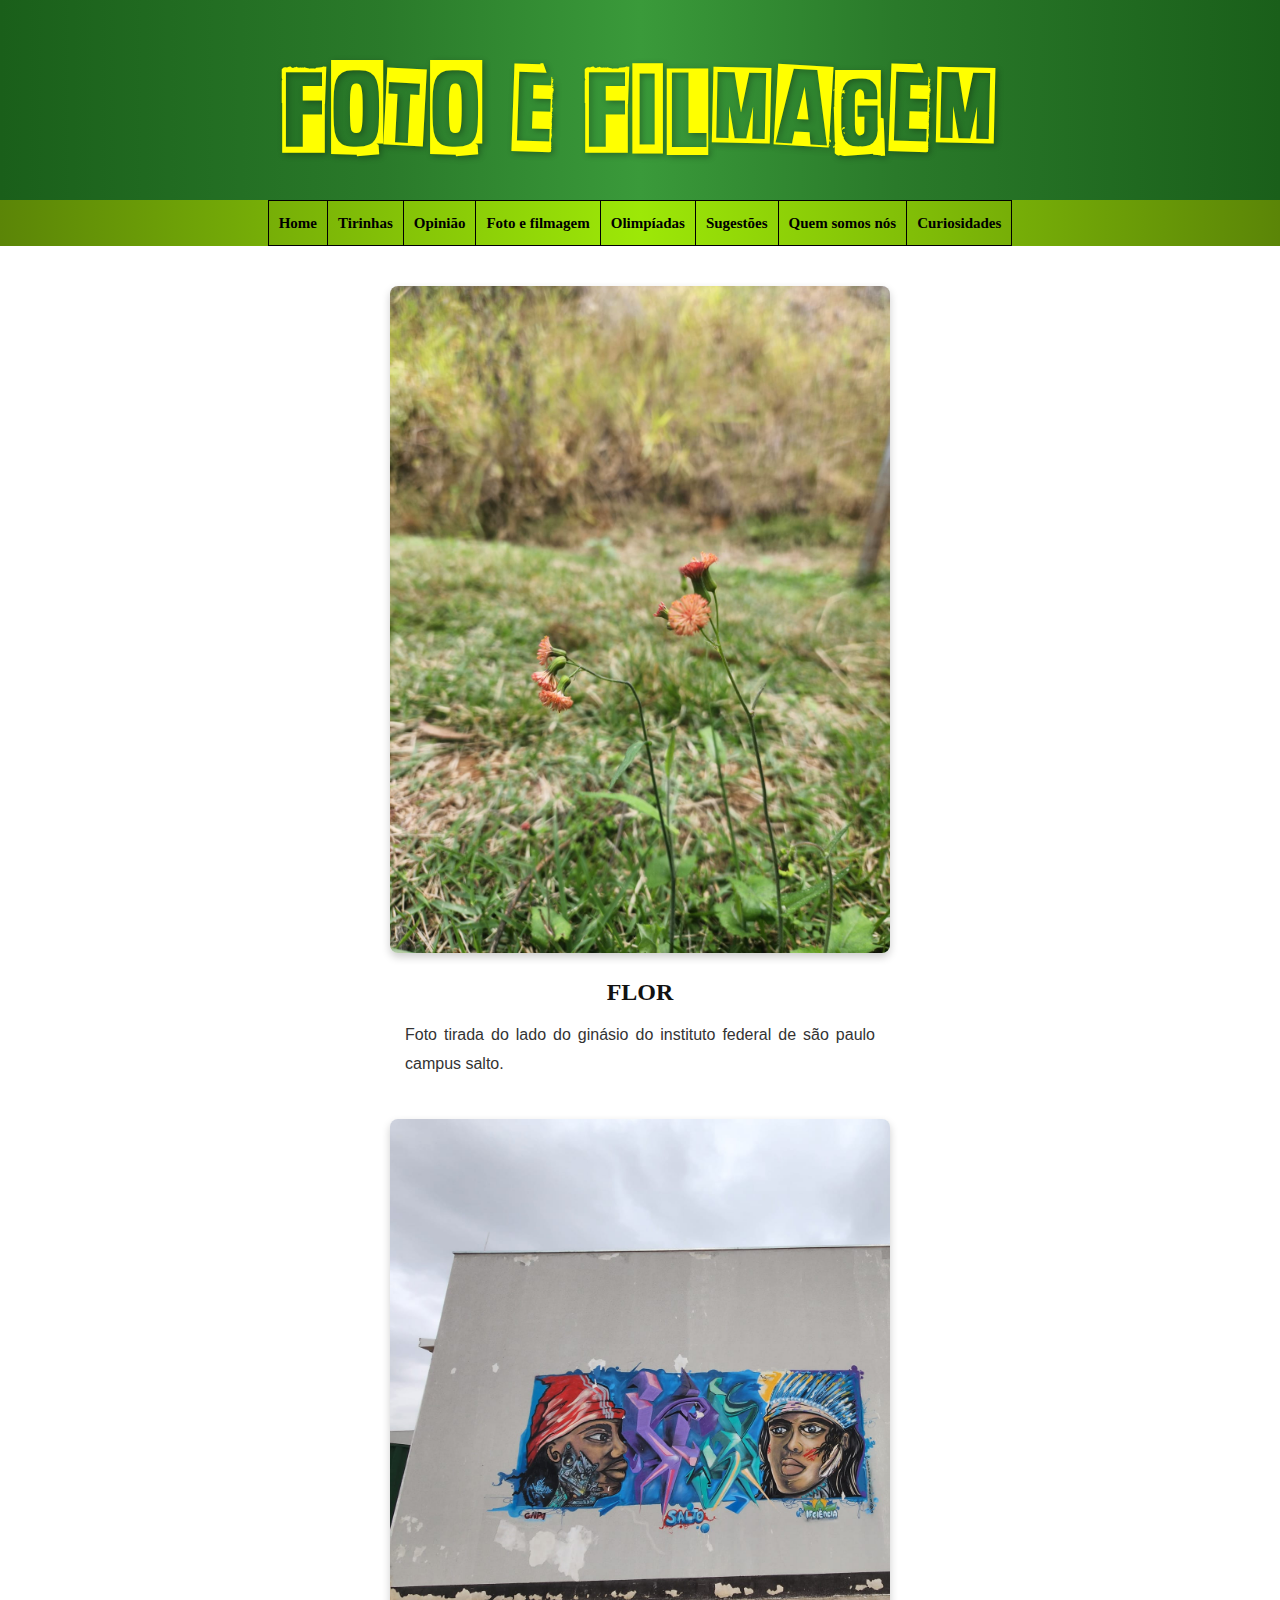
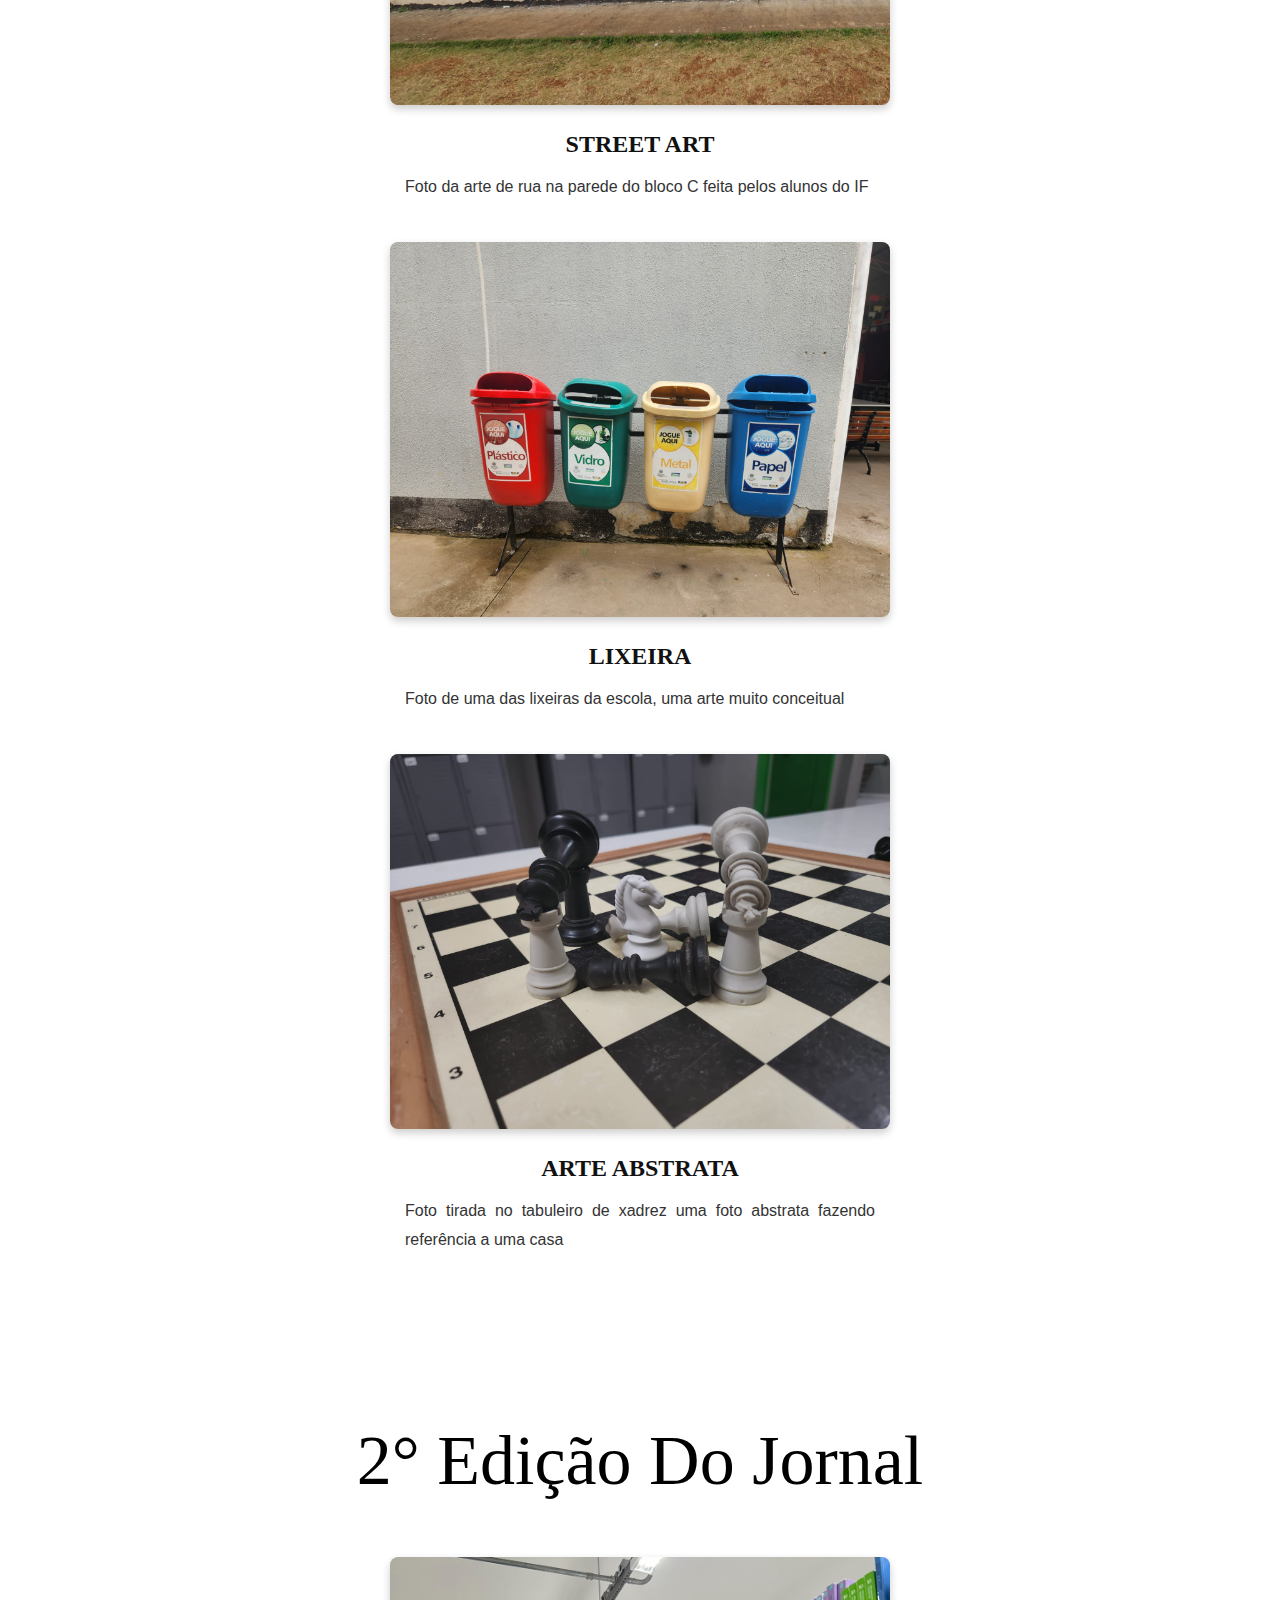
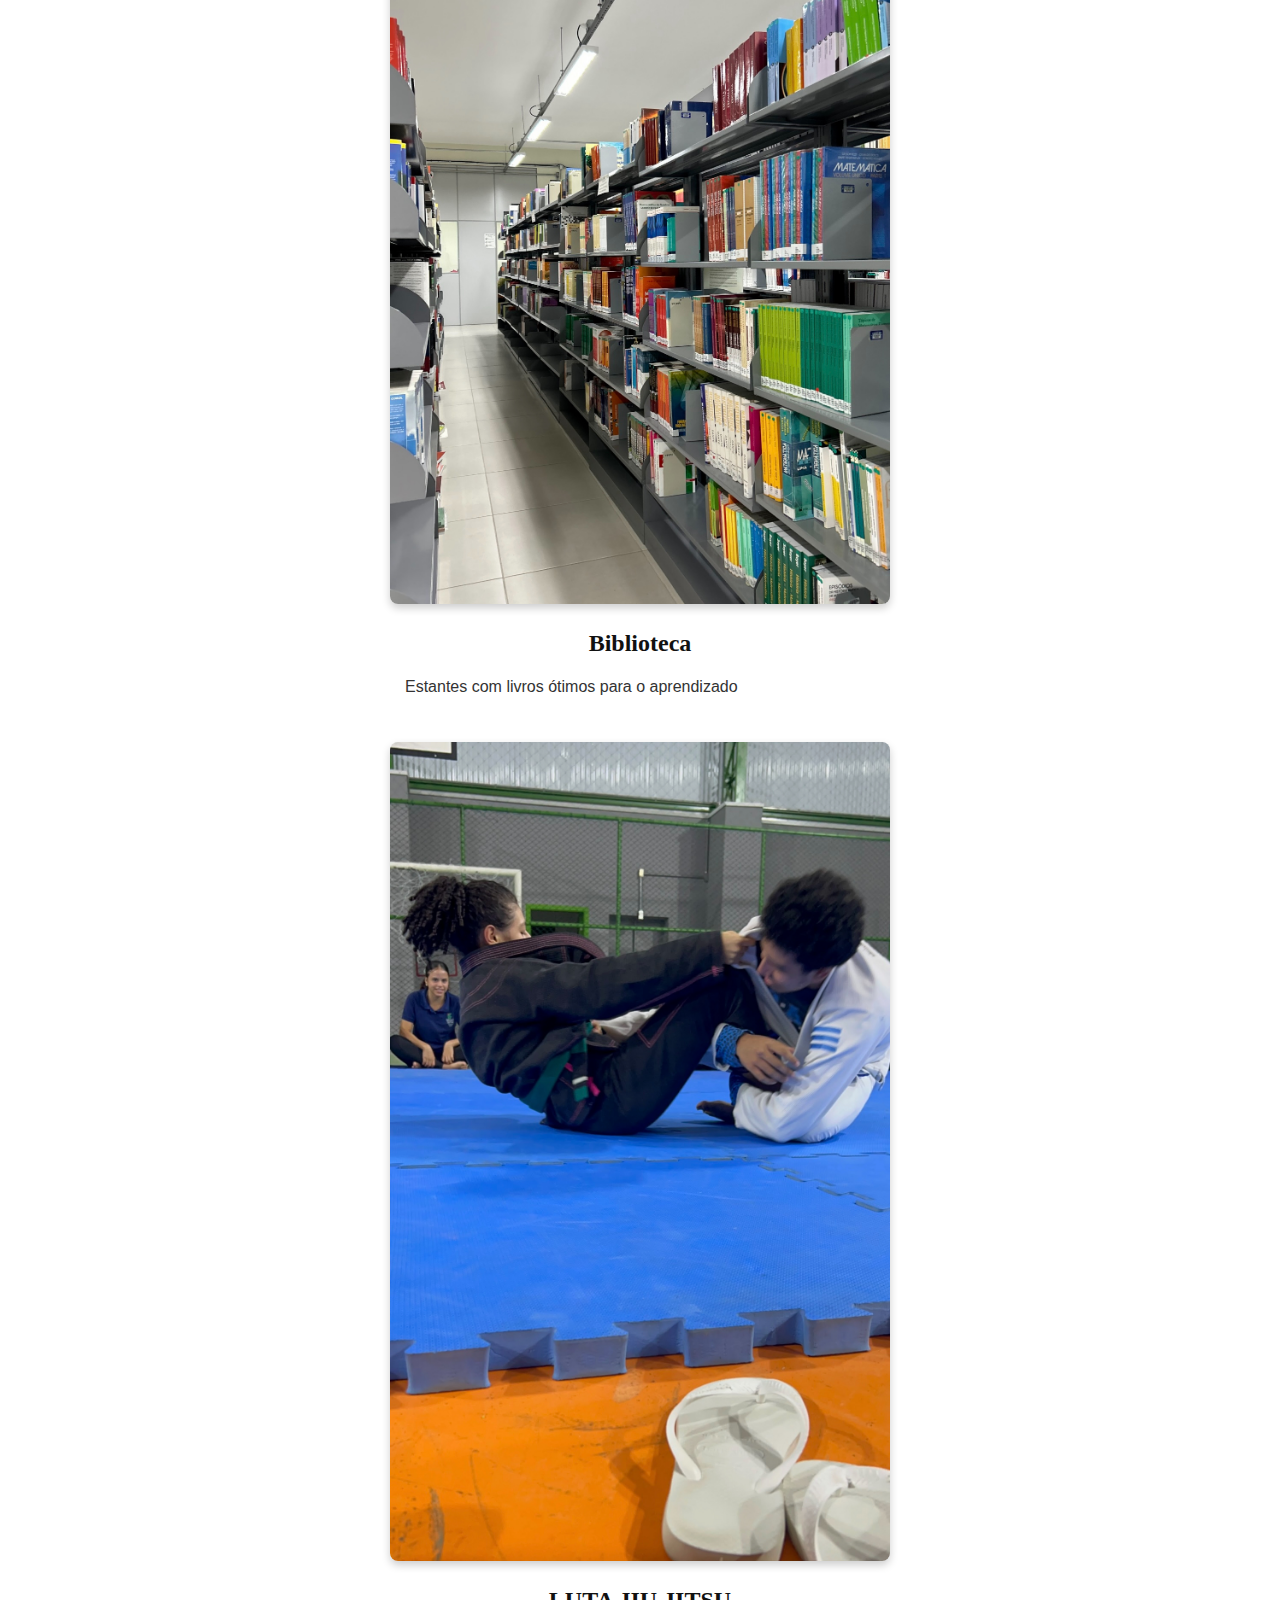
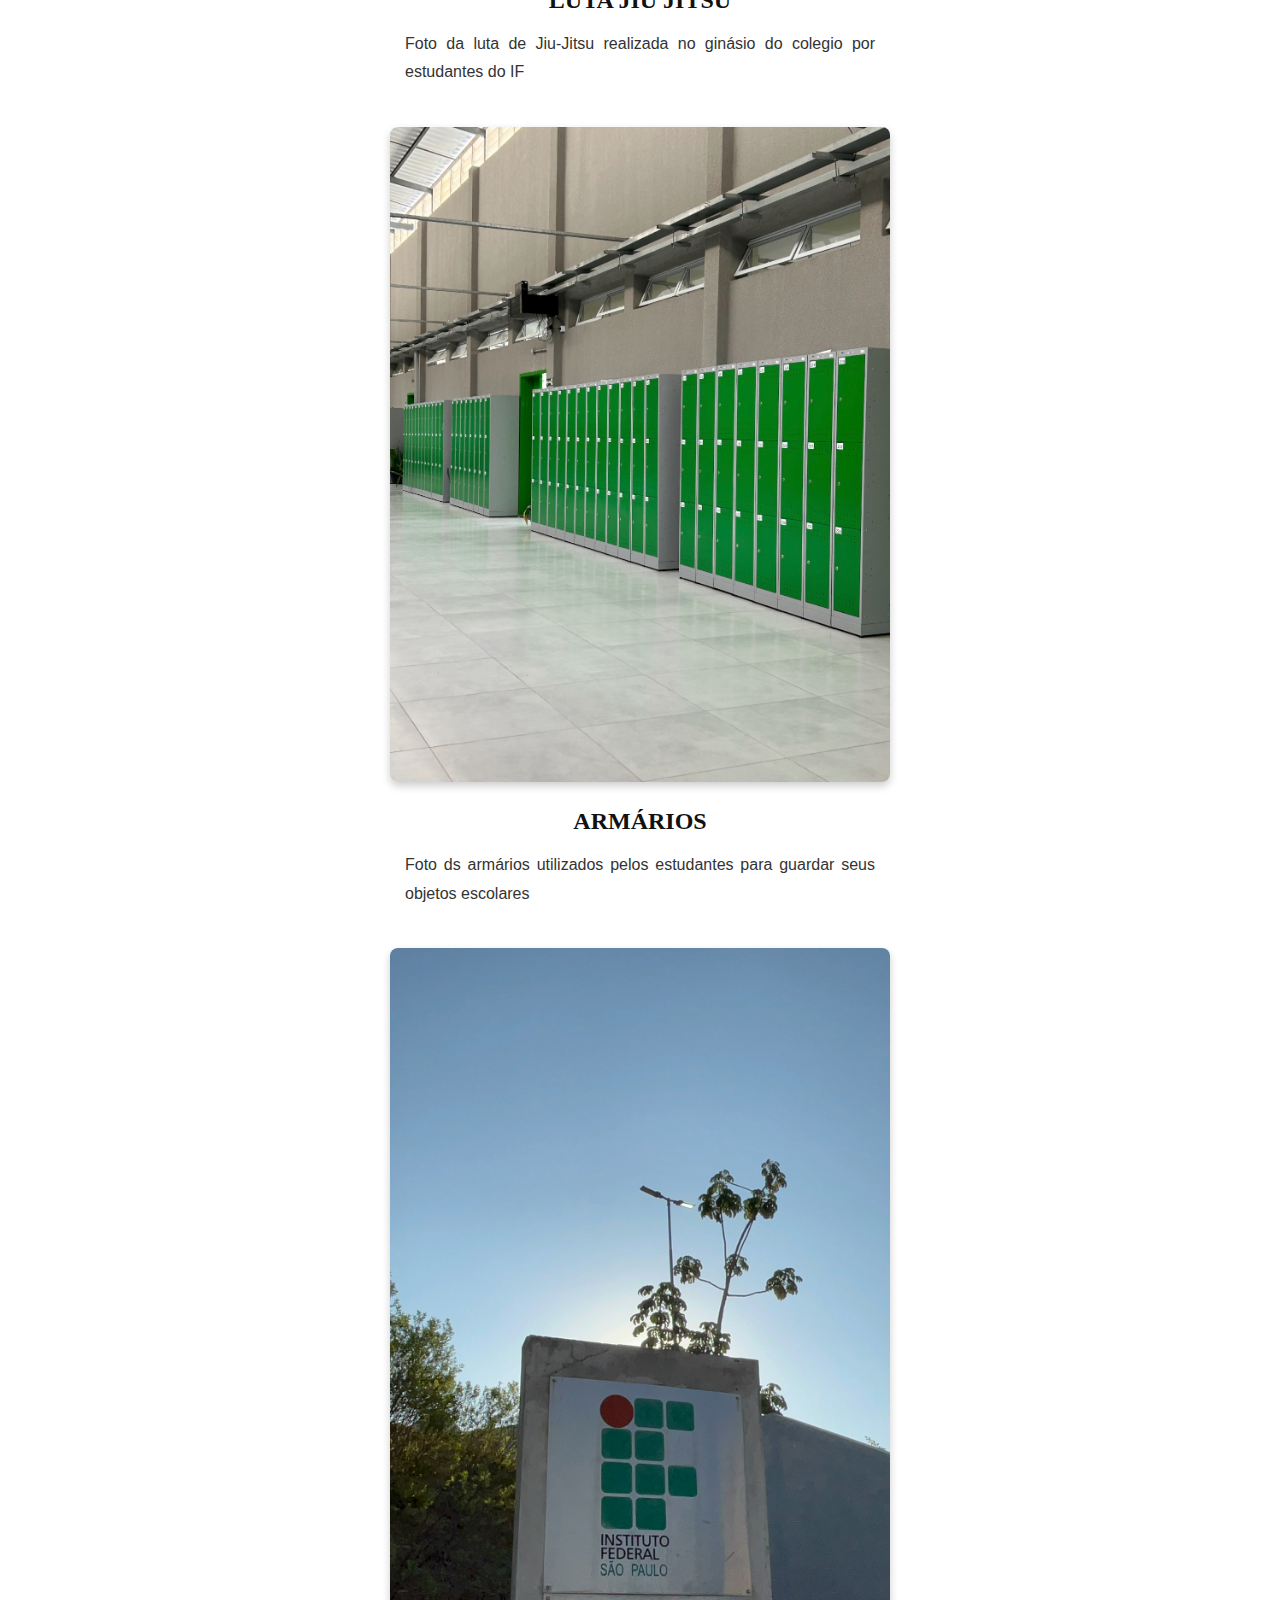
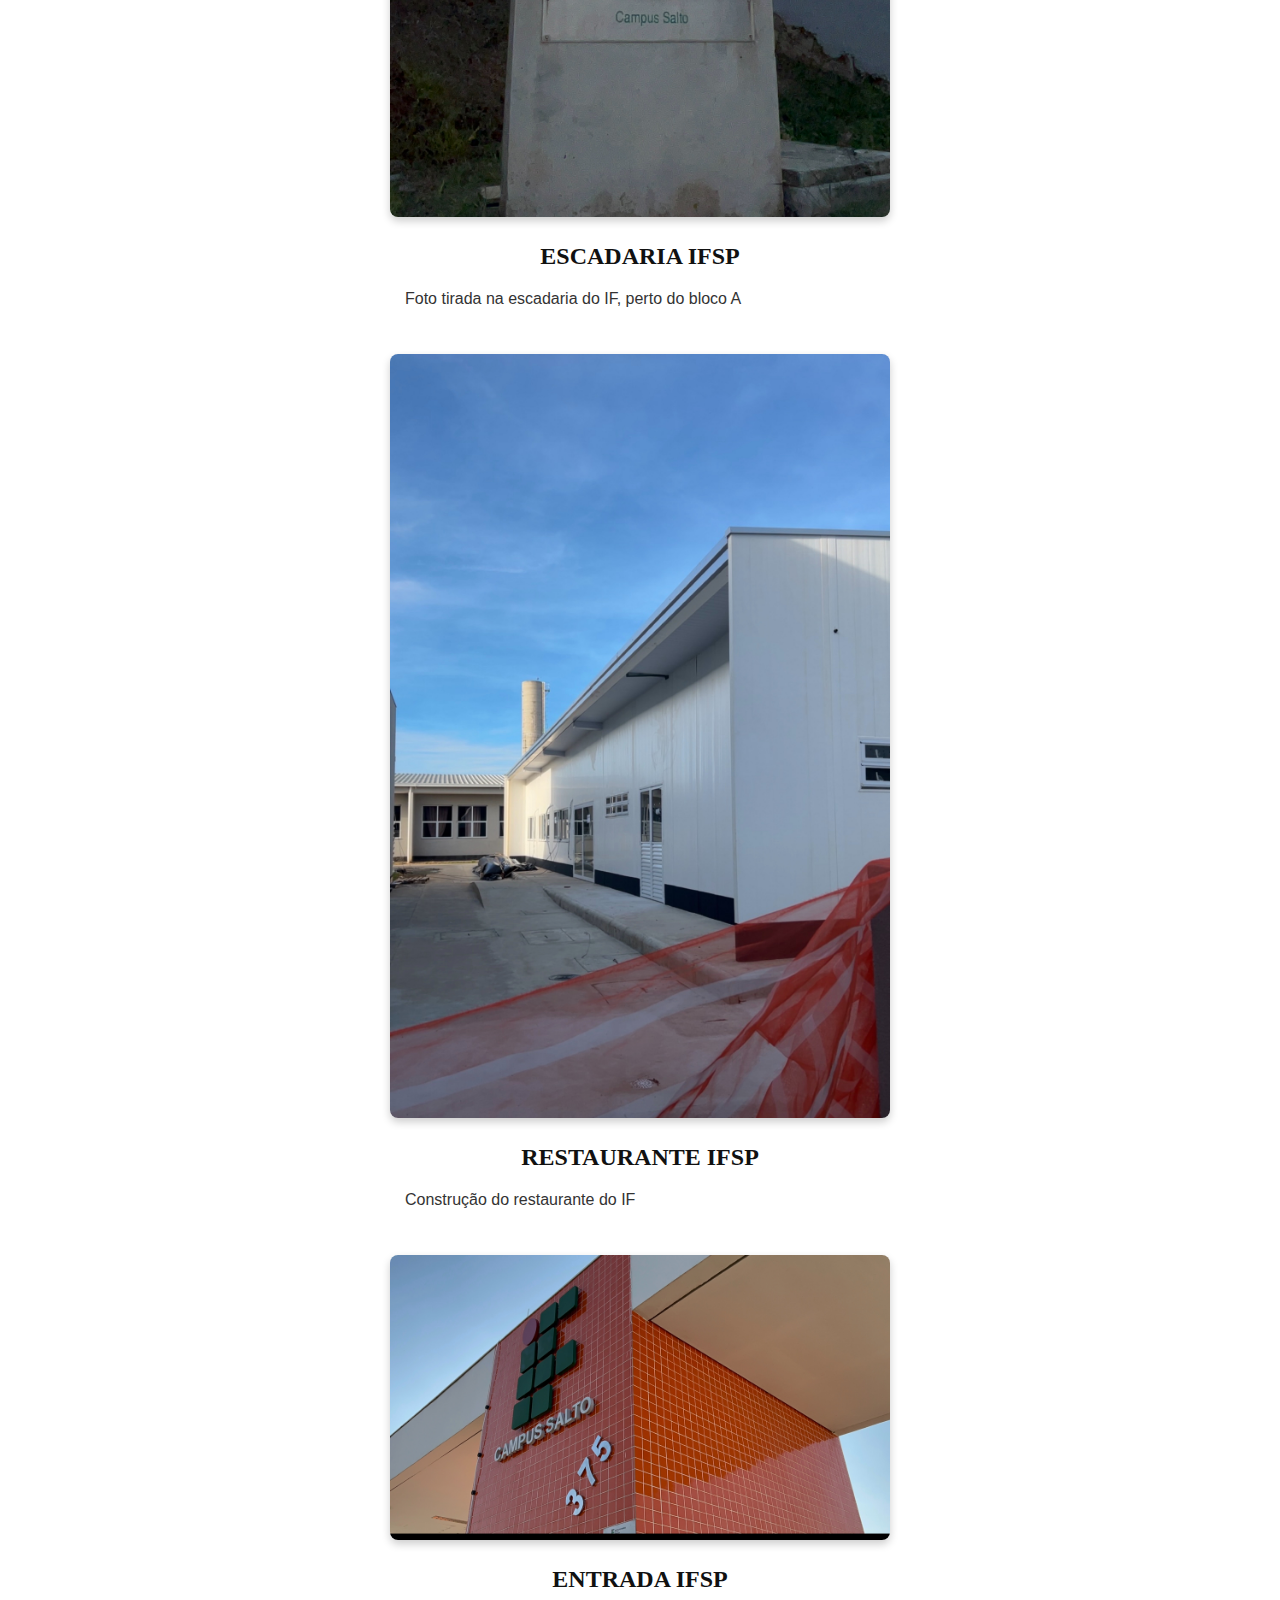
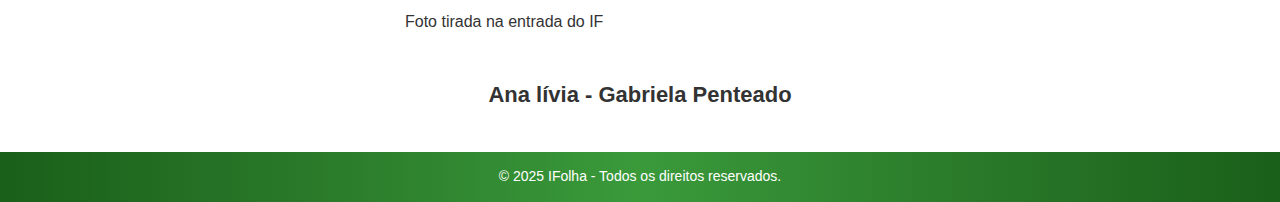
<file: ifolha css/foto.html>
<!DOCTYPE html>
<html lang="pt">
<head>
    <meta charset="UTF-8">
    <meta name="viewport" content="width=device-width, initial-scale=1.0">
    <link rel="stylesheet" href="foto.css">
    <title>FotoFilmagemIfolha</title>
</head>
<body>
    <div class="cabecalho">
        FOTO E FILMAGEM
    </div>
    
    <div class="seccoes">
        <center>
            <table border="1">
                <tr>
                    <th><a href="index.html">Home</a></th>
                    <th><a href="tirinhas.html">Tirinhas</a></th>
                    <th><a href="opiniao.html">Opinião</a></th>
                    <th><a href="foto.html">Foto e filmagem</a></th>
                    <th><a href="olimpiadas.html">Olimpíadas</a></th>
                    <th><a href="sugestoes.html">Sugestões</a></th>
                    <th><a href='quemsomos.html'>Quem somos nós</a></th>
                    <th><a href='curiosidades.html'>Curiosidades</a></th>
                </tr>
            </table>
        </center>
    </div>
    
    <div class="fotos">
        <img src="flor.jpeg" alt="Flor" class="flor">
        <h2>FLOR</h2>
        <p>Foto tirada do lado do ginásio do instituto federal de são paulo campus salto.</p>
    </div>
    
    <div class="fotos">
        <img src="indio.jpg" alt="Street Art" class="indio">
        <h2>STREET ART</h2>
        <p>Foto da arte de rua na parede do bloco C feita pelos alunos do IF</p>
    </div>
    
    <div class="fotos">
        <img src="lixeira.jpg" alt="Lixeira" class="lixeira">
        <h2>LIXEIRA</h2>
        <p>Foto de uma das lixeiras da escola, uma arte muito conceitual</p>
    </div>
    
    <div class="fotos">
        <img src="xadrexz.jpg" alt="Arte Abstrata" class="xadrez">
        <h2>ARTE ABSTRATA</h2>
        <p>Foto tirada no tabuleiro de xadrez uma foto abstrata fazendo referência a uma casa</p>
    </div>
    <div class='parte2'>2° Edição Do Jornal</div>
        <div class="fotos">
        <img src="biblioteca.png" alt="Estante" class="estante">
        <h2>Biblioteca</h2>
        <p>Estantes com livros ótimos para o aprendizado</p>
    </div>
    
    <div class="fotos">
        <img src="lutajiu.PNG" alt="Luta" class="luta">
        <h2>LUTA JIU JITSU</h2>
        <p>Foto da luta de Jiu-Jitsu realizada no ginásio do colegio por estudantes do IF</p>
    </div>
    
    <div class="fotos">
        <img src="armarios.PNG" alt="Armario" class="armario">
        <h2>ARMÁRIOS</h2>
        <p>Foto ds armários utilizados pelos estudantes para guardar seus objetos escolares</p>
    </div>
    
    <div class="fotos">
        <img src="escadaria.PNG" alt="Escada" class="escada">
        <h2>ESCADARIA IFSP</h2>
        <p>Foto tirada na escadaria do IF, perto do bloco A</p>
    </div>

    <div class="fotos">
        <img src="restaurante.PNG" alt="Resta" class="resta">
        <h2>RESTAURANTE IFSP</h2>
        <p>Construção do restaurante do IF</p>
    </div>

    <div class="fotos">
        <img src="entrada.PNG" alt="Entrada" class="entrada">
        <h2>ENTRADA IFSP</h2>
        <p>Foto tirada na entrada do IF</p>
    </div>
    <div class="nomes"><h4>Ana lívia - Gabriela Penteado</h4></div>
</body>
<div class="rodape">
    <p>&copy; 2025 IFolha - Todos os direitos reservados.</p>
    </div>
</html>
</file>
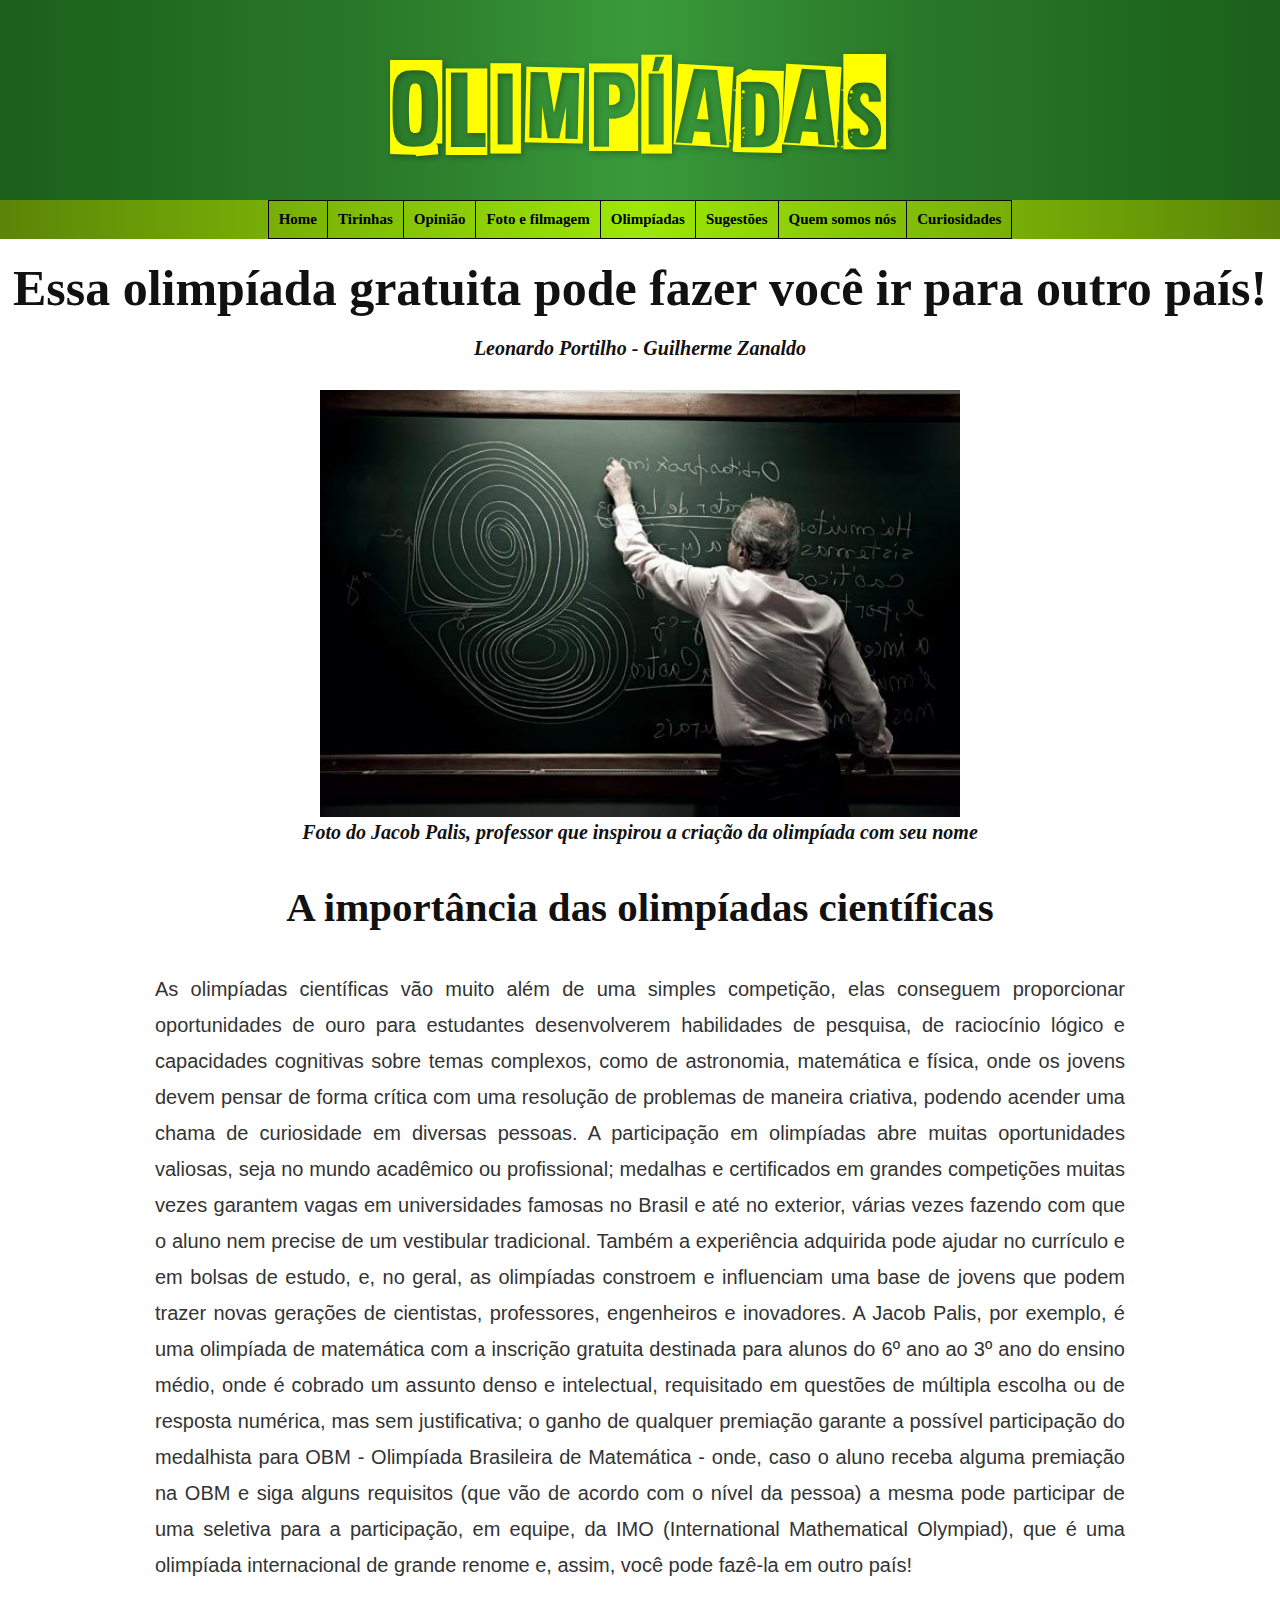
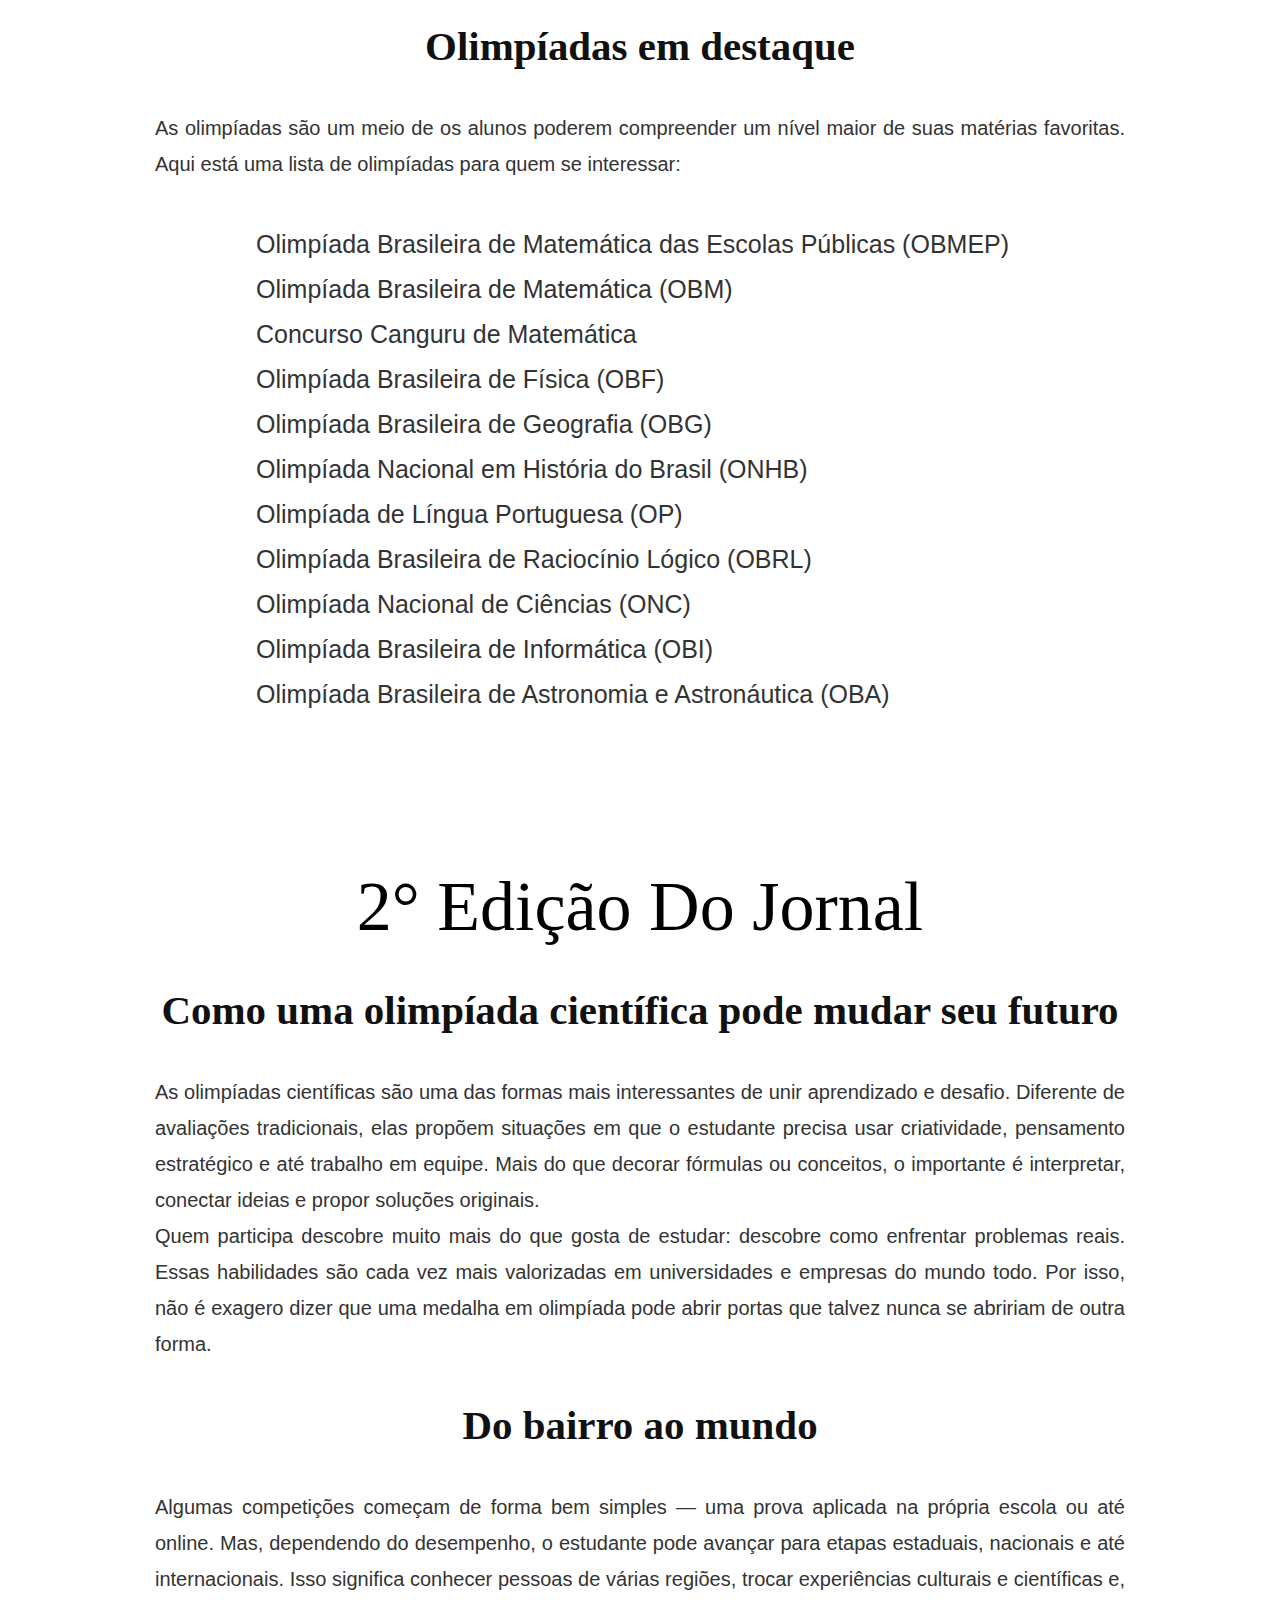
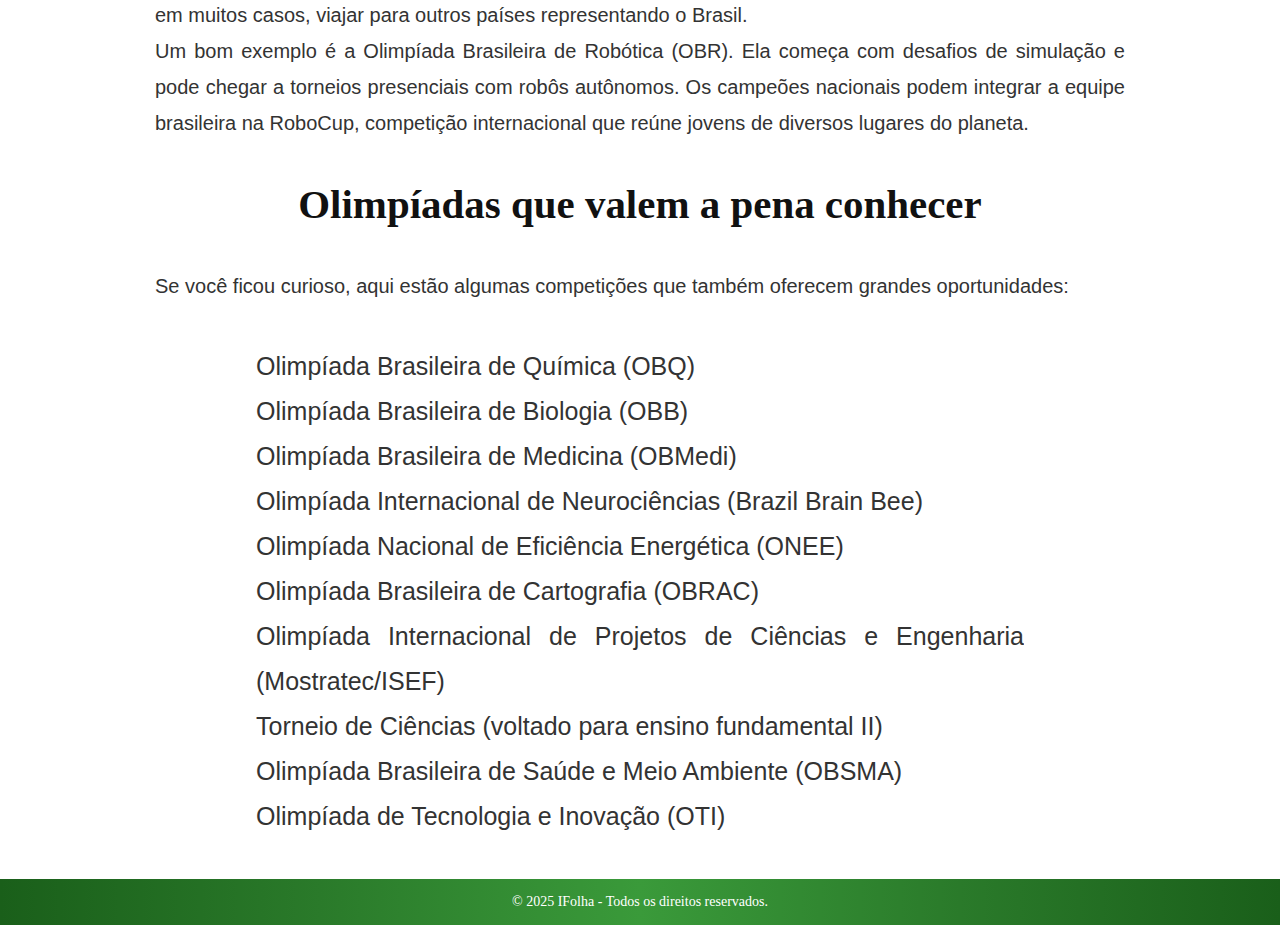
<file: ifolha css/olimpiadas.html>
<!DOCTYPE html>
	<html lang="pt">
	<link rel="stylesheet"    href="olimpiadas.css">
		<head>
			<meta charset="UTF-8">
				<title>OlimpiadasIfolha</title>
		</head>
		<body>
			<div class='cabecalho'>
				OLIMPÍADAS
			</div>	
			<div class='seccoes'>
			<h3>
			<center>
				<table border='1'>
					<tr>
						<th><a href="index.html">Home</a></th>
                    <th><a href="tirinhas.html">Tirinhas</a></th>
                    <th><a href="opiniao.html">Opinião</a></th>
                    <th><a href="foto.html">Foto e filmagem</a></th>
                    <th><a href="olimpiadas.html">Olimpíadas</a></th>
                    <th><a href="sugestoes.html">Sugestões</a></th>
                    <th><a href='quemsomos.html'>Quem somos nós</a></th>
                    <th><a href='curiosidades.html'>Curiosidades</a></th>
				</tr>
			</table>
		</center>
		</div>
			<h2>Essa olimpíada gratuita pode fazer você ir para outro país!</h2>
			<h4>Leonardo Portilho - Guilherme Zanaldo</h4>
			<img src="matematica.jpg" alt="matematica" class="matematica">
			<div class="legenda"><h4>Foto do Jacob Palis, professor que inspirou a criação da olimpíada com seu nome</h4></div>
			<div class='manchete1'><h3>A importância das olimpíadas científicas</h3></div>
			<div class="texto1">As olimpíadas científicas vão muito além de uma simples competição, elas
									conseguem proporcionar oportunidades de ouro para estudantes desenvolverem
									habilidades de pesquisa, de raciocínio lógico e capacidades cognitivas sobre temas
									complexos, como de astronomia, matemática e física, onde os jovens devem pensar de
									forma crítica com uma resolução de problemas de maneira criativa, podendo acender uma
									chama de curiosidade em diversas pessoas.
									A participação em olimpíadas abre muitas oportunidades valiosas, seja no mundo
									acadêmico ou profissional; medalhas e certificados em grandes competições muitas vezes
									garantem vagas em universidades famosas no Brasil e até no exterior, várias vezes fazendo	
									com que o aluno nem precise de um vestibular tradicional. Também a experiência adquirida
									pode ajudar no currículo e em bolsas de estudo, e, no geral, as olimpíadas constroem e
									influenciam uma base de jovens que podem trazer novas gerações de cientistas,
									professores, engenheiros e inovadores.
									A Jacob Palis, por exemplo, é uma olimpíada de matemática com a inscrição gratuita
									destinada para alunos do 6º ano ao 3º ano do ensino médio, onde é cobrado um assunto
									denso e intelectual, requisitado em questões de múltipla escolha ou de resposta numérica,
									mas sem justificativa; o ganho de qualquer premiação garante a possível participação do
									medalhista para OBM - Olimpíada Brasileira de Matemática - onde, caso o aluno receba
									alguma premiação na OBM e siga alguns requisitos (que vão de acordo com o nível da
									pessoa) a mesma pode participar de uma seletiva para a participação, em equipe, da IMO
									(International Mathematical Olympiad), que é uma olimpíada internacional de grande
									renome e, assim, você pode fazê-la em outro país!</div>
				<div class="manchete2"><h3>Olimpíadas em destaque</h3></div>
				<div class="texto2">As olimpíadas são um meio de os alunos poderem compreender um nível maior de
										suas matérias favoritas. Aqui está uma lista de olimpíadas para quem se interessar:</div>
									<ul>
										<li>Olimpíada Brasileira de Matemática das Escolas Públicas (OBMEP)</li>
        								<li>Olimpíada Brasileira de Matemática (OBM)</li>
        								<li>Concurso Canguru de Matemática</li>
        								<li>Olimpíada Brasileira de Física (OBF)</li>
        								<li>Olimpíada Brasileira de Geografia (OBG)</li>
        								<li>Olimpíada Nacional em História do Brasil (ONHB)</li>
        								<li>Olimpíada de Língua Portuguesa (OP)</li>
        								<li>Olimpíada Brasileira de Raciocínio Lógico (OBRL)</li>
        								<li>Olimpíada Nacional de Ciências (ONC)</li>
        								<li>Olimpíada Brasileira de Informática (OBI)</li>
        								<li>Olimpíada Brasileira de Astronomia e Astronáutica (OBA)</li></ul>
		<div class='parte2'>2° Edição Do Jornal</div>
		<div class='manchete1'><h3>Como uma olimpíada científica pode mudar seu futuro</h3></div>
		<div class="texto1">As olimpíadas científicas são uma das formas mais interessantes de unir aprendizado e desafio. 
			Diferente de avaliações tradicionais, elas propõem situações em que o estudante precisa usar criatividade, 
			pensamento estratégico e até trabalho em equipe. Mais do que decorar fórmulas ou conceitos, o importante é interpretar, 
			conectar ideias e propor soluções originais.
			<p>Quem participa descobre muito mais do que gosta de estudar: descobre como enfrentar problemas reais. 
				Essas habilidades são cada vez mais valorizadas em universidades e empresas do mundo todo. 
				Por isso, não é exagero dizer que uma medalha em olimpíada pode abrir portas que talvez nunca se abririam de outra forma.</p></div>
		<div class="manchete2"><h3>Do bairro ao mundo</h3></div>
		<div class="texto2">Algumas competições começam de forma bem simples — uma prova aplicada na própria escola ou até online. 
			Mas, dependendo do desempenho, o estudante pode avançar para etapas estaduais, nacionais e até internacionais. 
			Isso significa conhecer pessoas de várias regiões, trocar experiências culturais e científicas e, em muitos casos, 
			viajar para outros países representando o Brasil.
		<p>Um bom exemplo é a Olimpíada Brasileira de Robótica (OBR). Ela começa com desafios de simulação e pode chegar a torneios presenciais 
			com robôs autônomos. Os campeões nacionais podem integrar a equipe brasileira na RoboCup, competição internacional que reúne jovens de 
			diversos lugares do planeta.</p></div>
		<div class="manchete3"><h3>Olimpíadas que valem a pena conhecer</h3></div>
		<div class="texto2">Se você ficou curioso, aqui estão algumas competições que também oferecem grandes oportunidades:</div>
		<ul>
										<li>Olimpíada Brasileira de Química (OBQ)</li>
        								<li>Olimpíada Brasileira de Biologia (OBB)</li>
        								<li>Olimpíada Brasileira de Medicina (OBMedi)</li>
        								<li>Olimpíada Internacional de Neurociências (Brazil Brain Bee)</li>
        								<li>Olimpíada Nacional de Eficiência Energética (ONEE)</li>
        								<li>Olimpíada Brasileira de Cartografia (OBRAC)</li>
        								<li>Olimpíada Internacional de Projetos de Ciências e Engenharia (Mostratec/ISEF)</li>
        								<li>Torneio de Ciências (voltado para ensino fundamental II)</li>
        								<li>Olimpíada Brasileira de Saúde e Meio Ambiente (OBSMA)</li>
        								<li>Olimpíada de Tecnologia e Inovação (OTI)</li></ul>
		</body>
		<div class="rodape">
    <p>&copy; 2025 IFolha - Todos os direitos reservados.</p>
    </div>
</html>
</file>
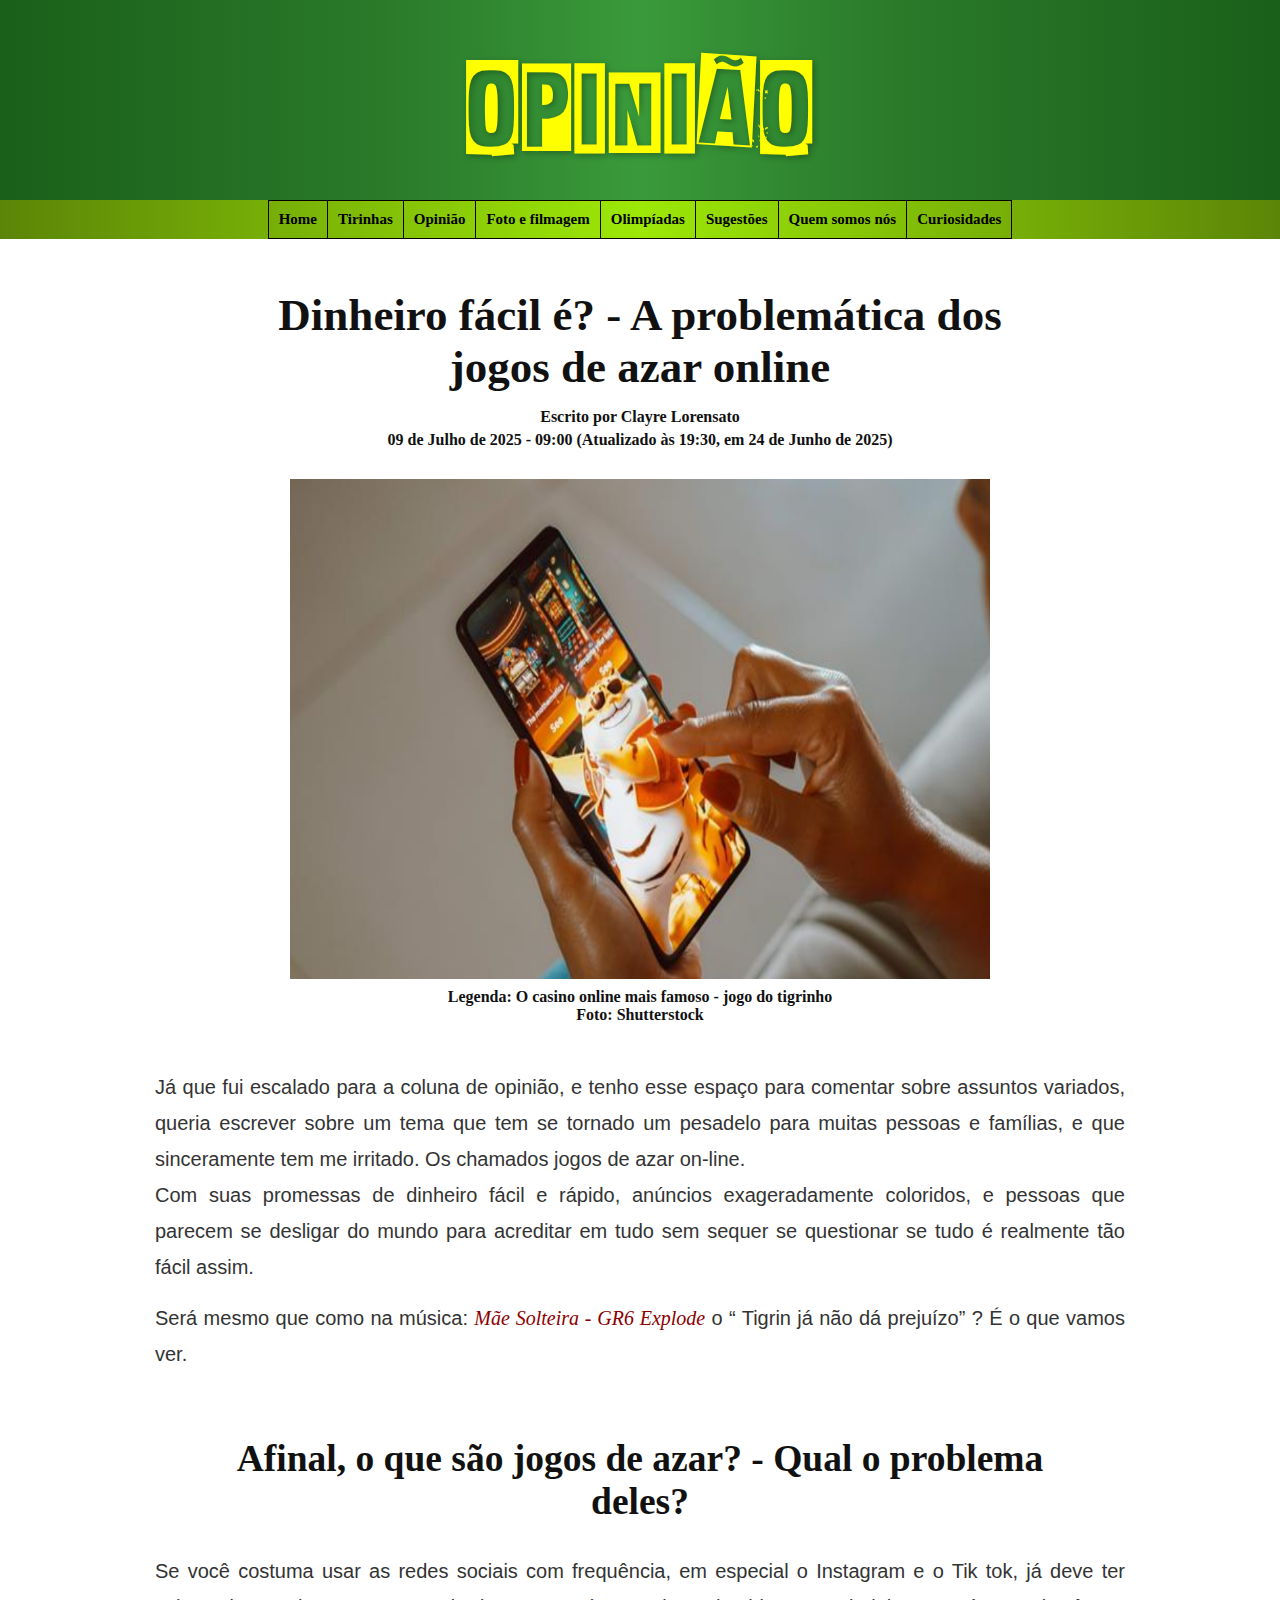
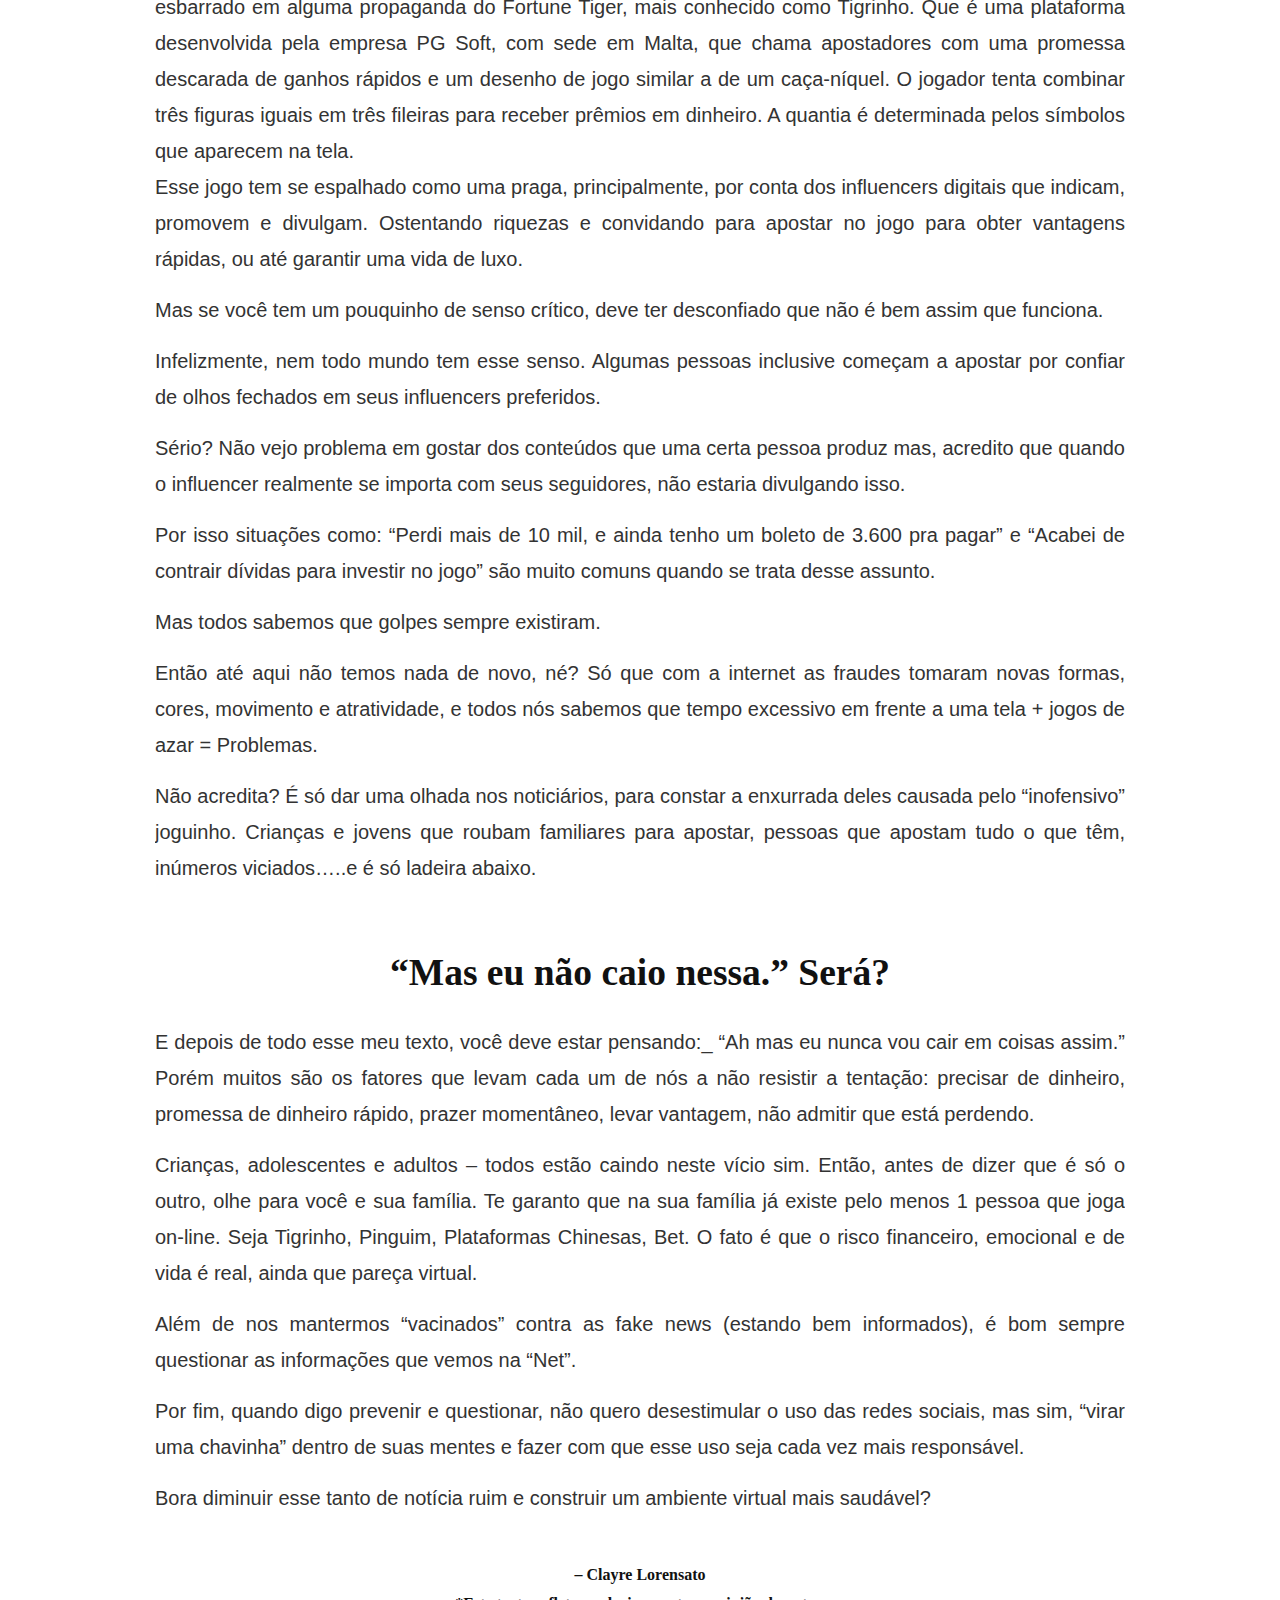
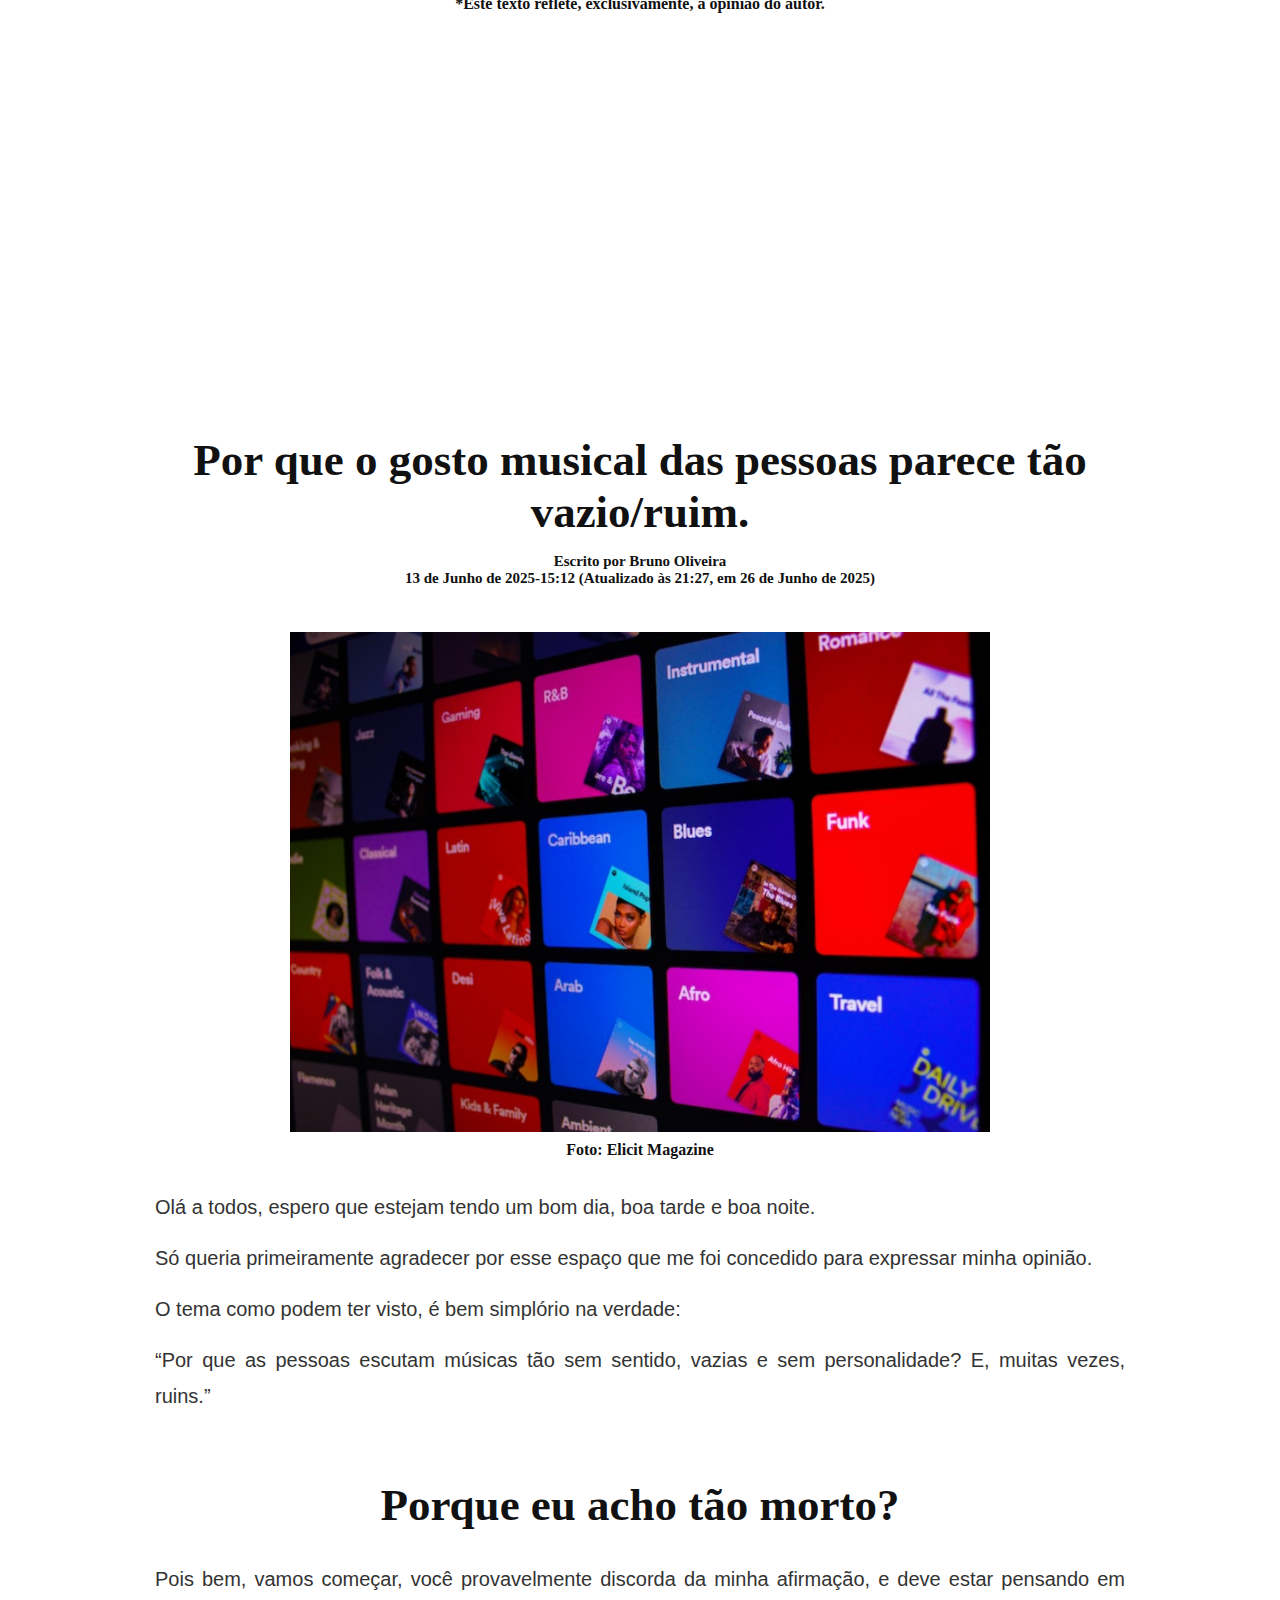
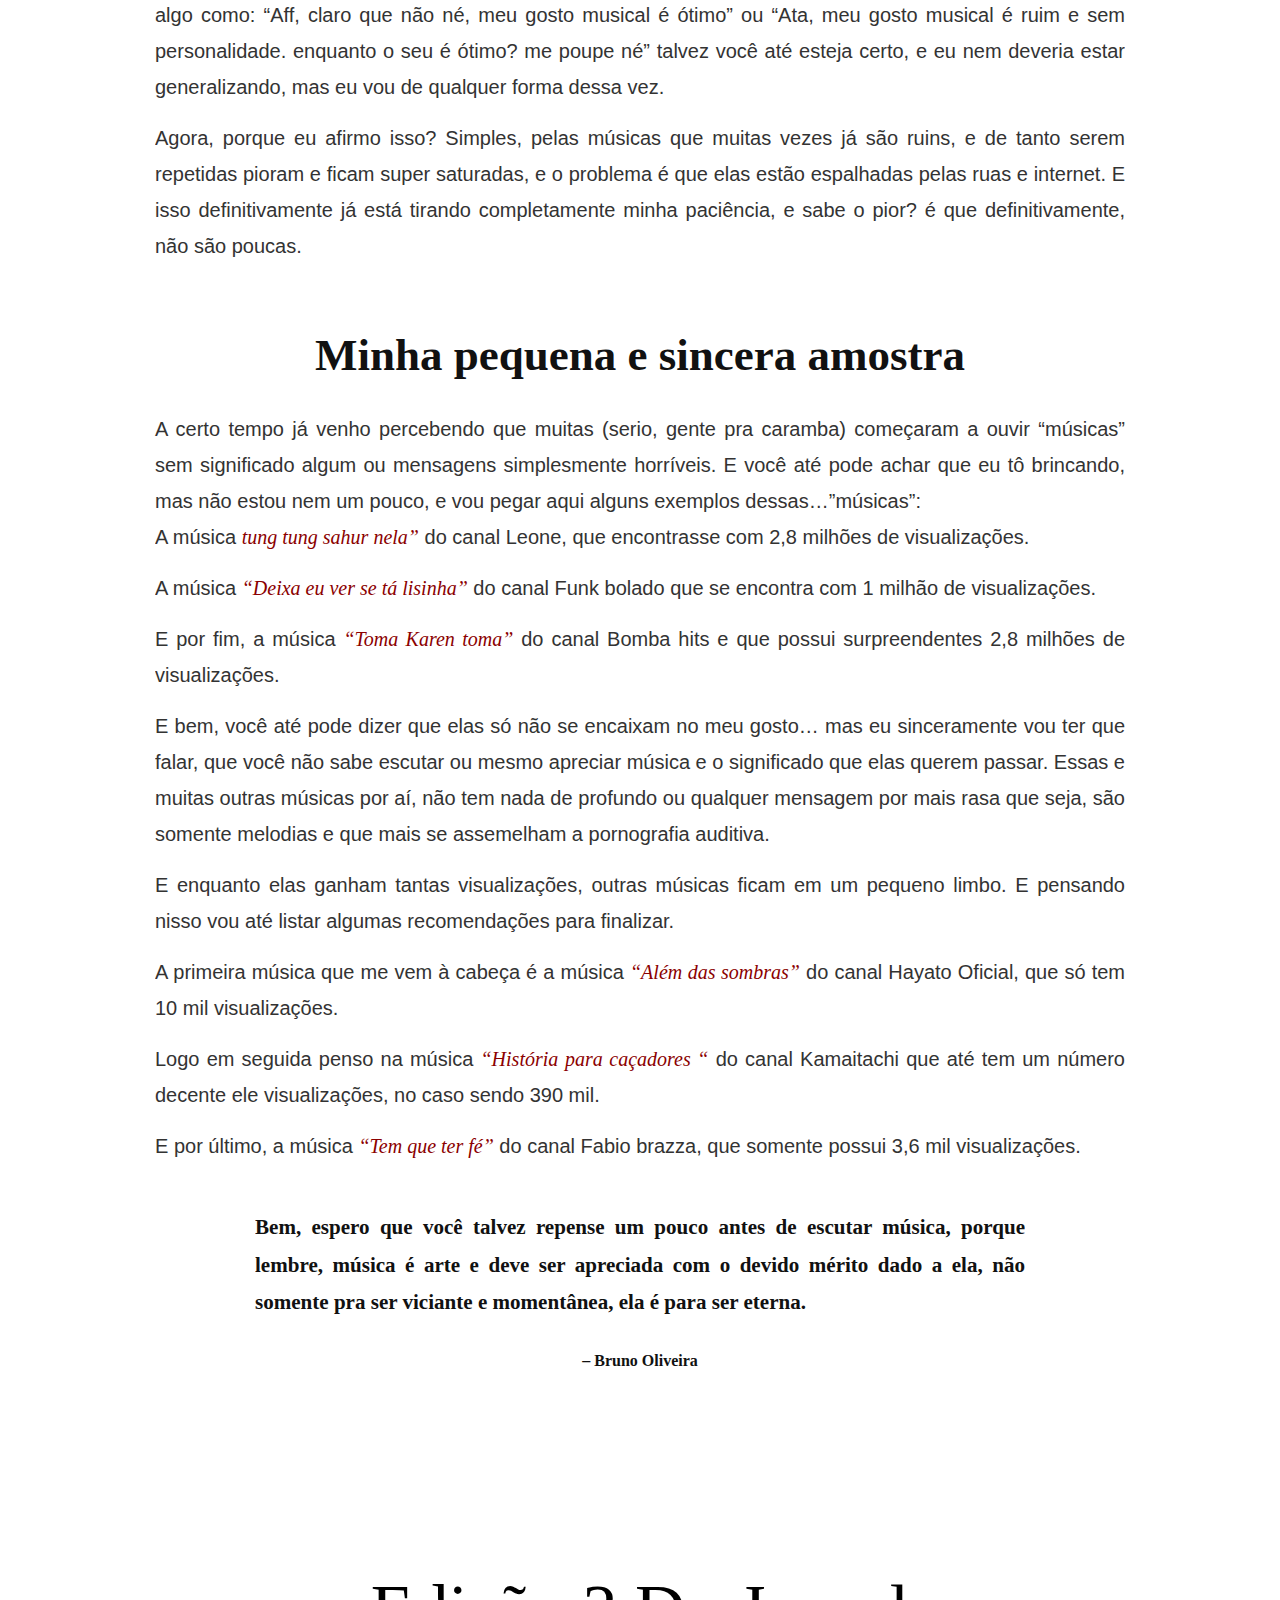
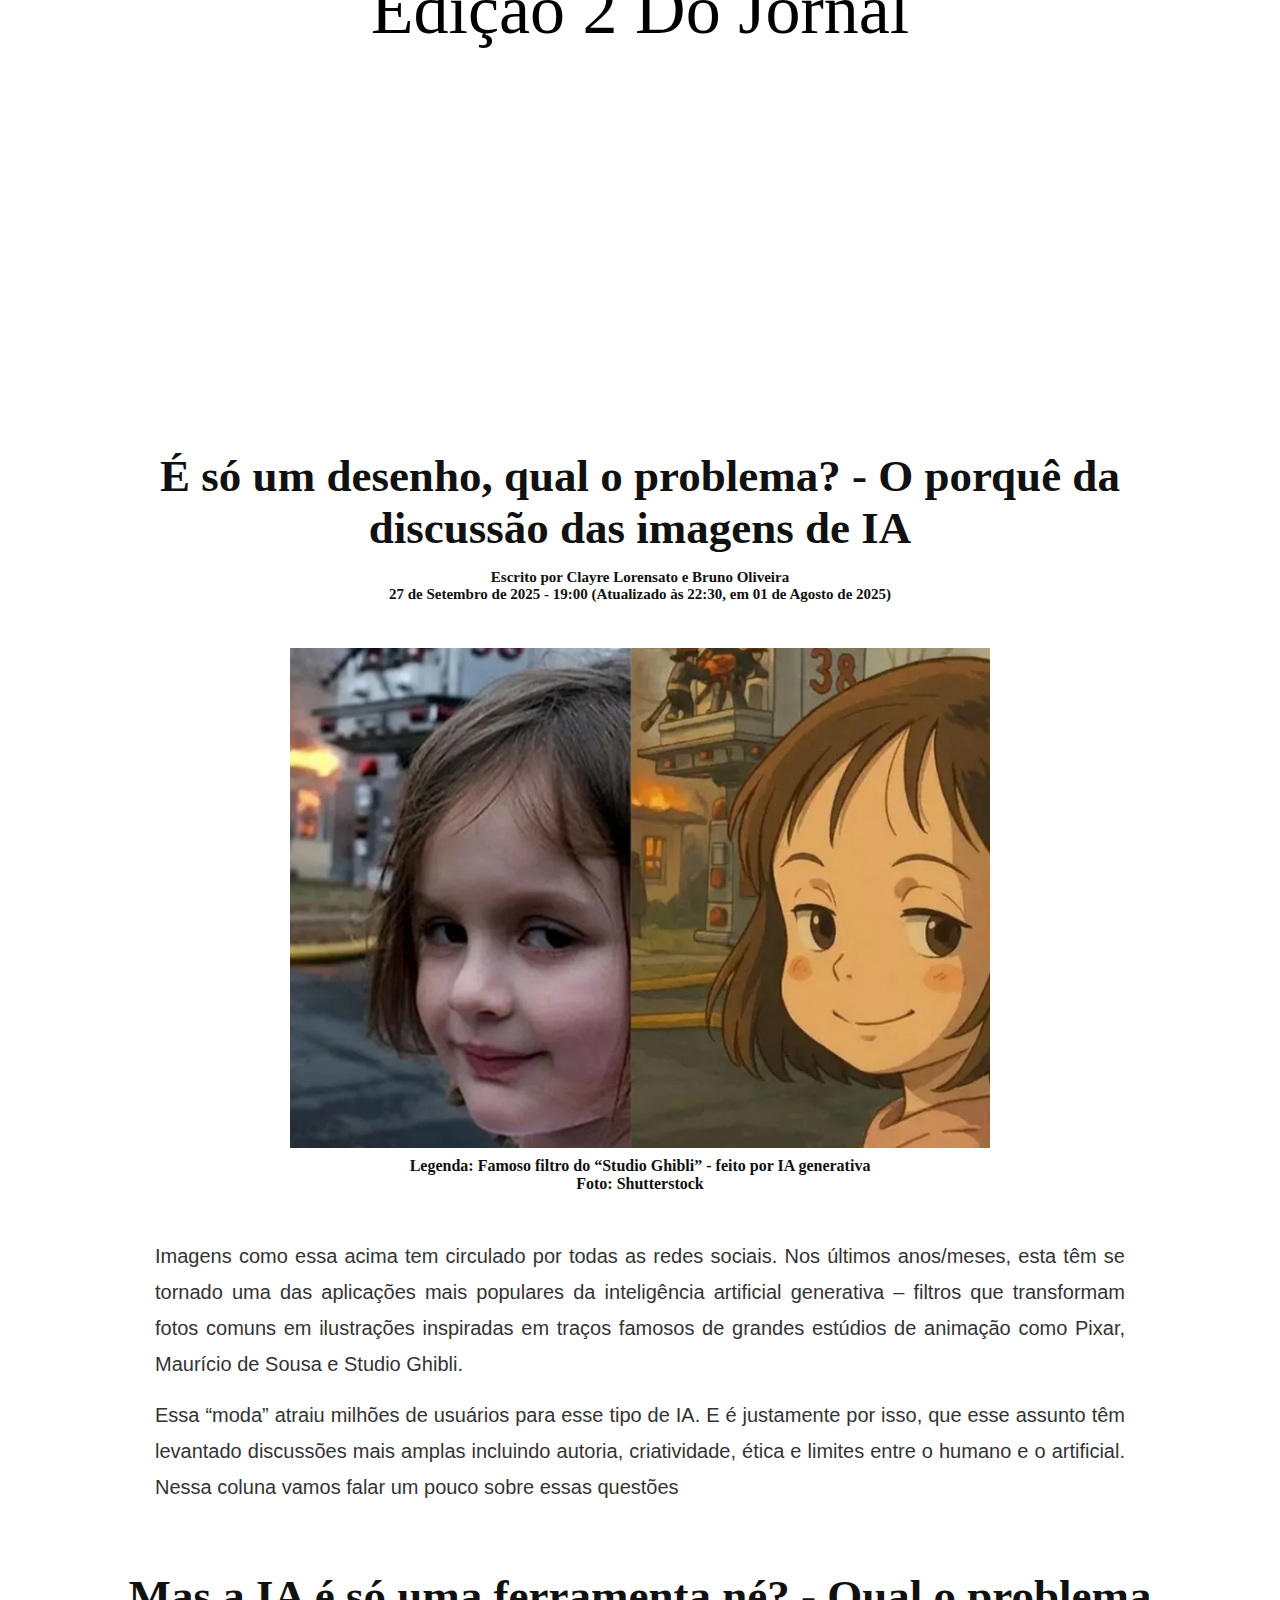
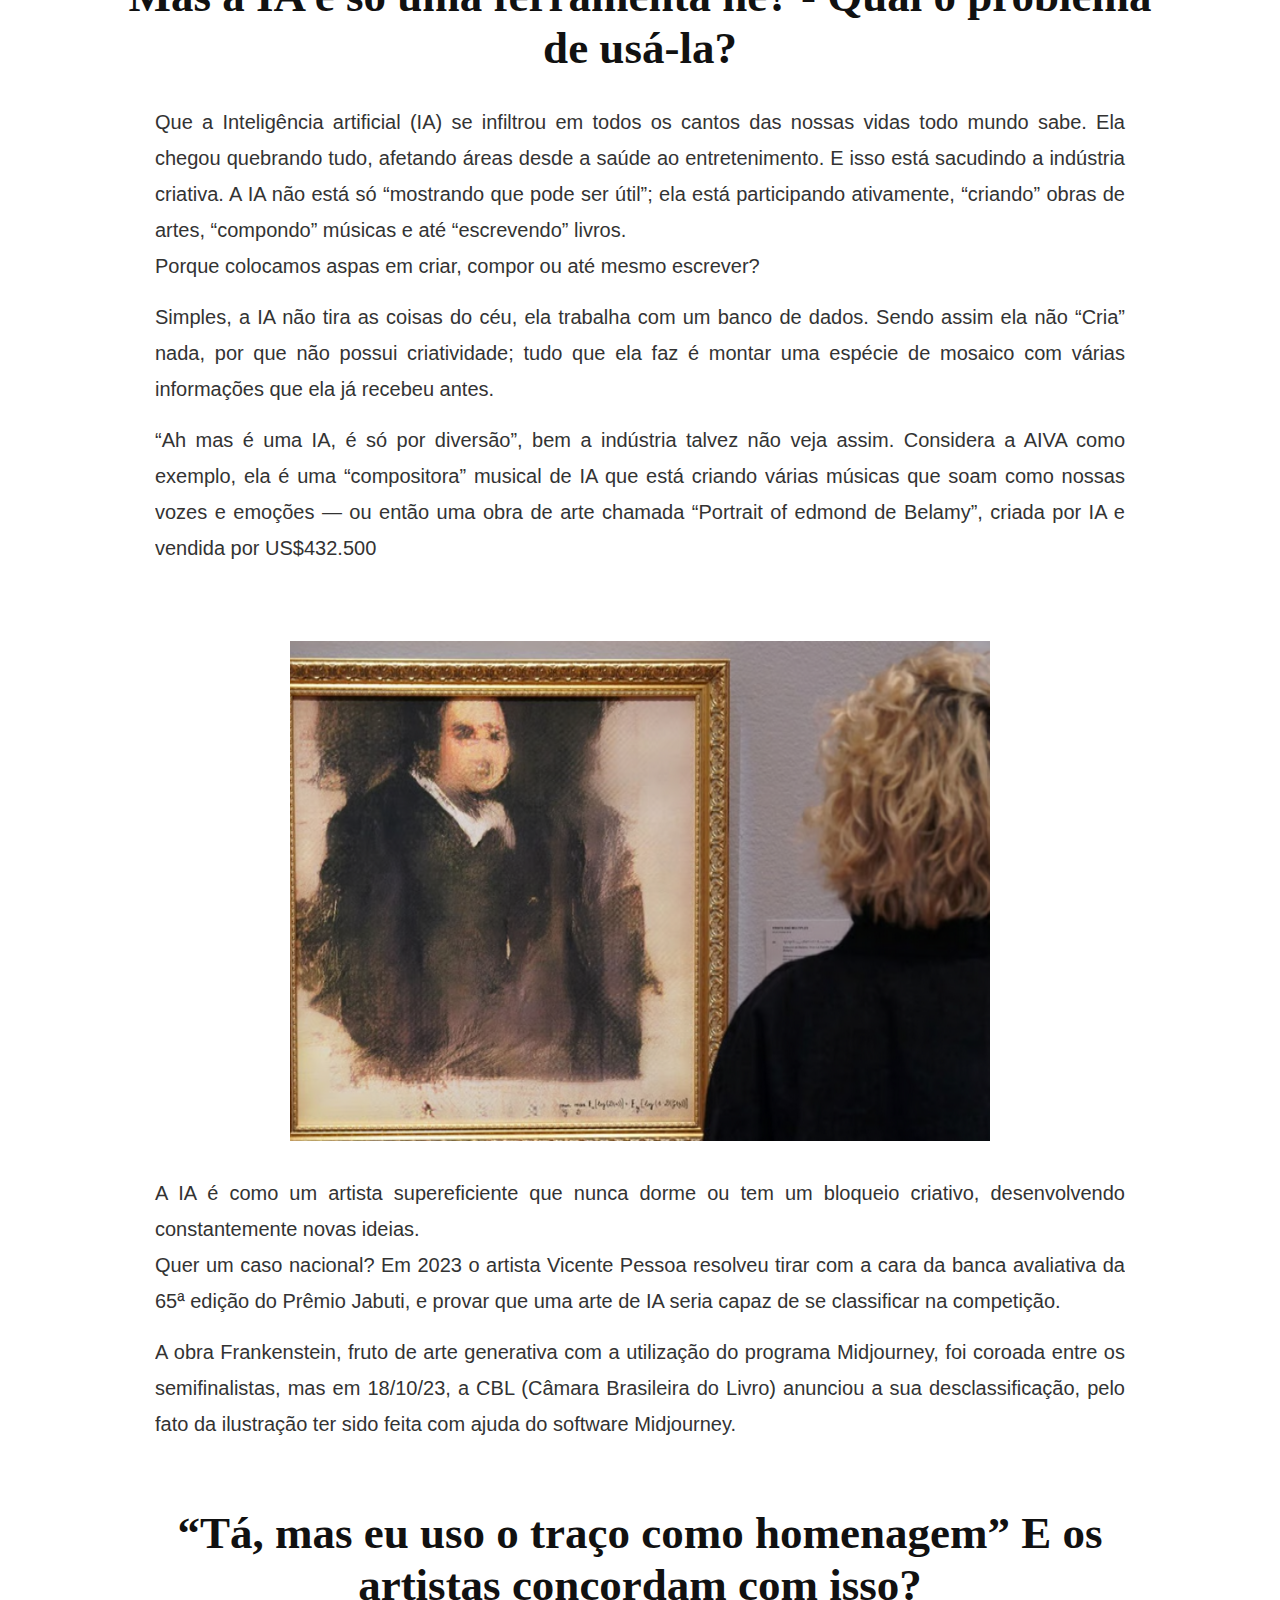
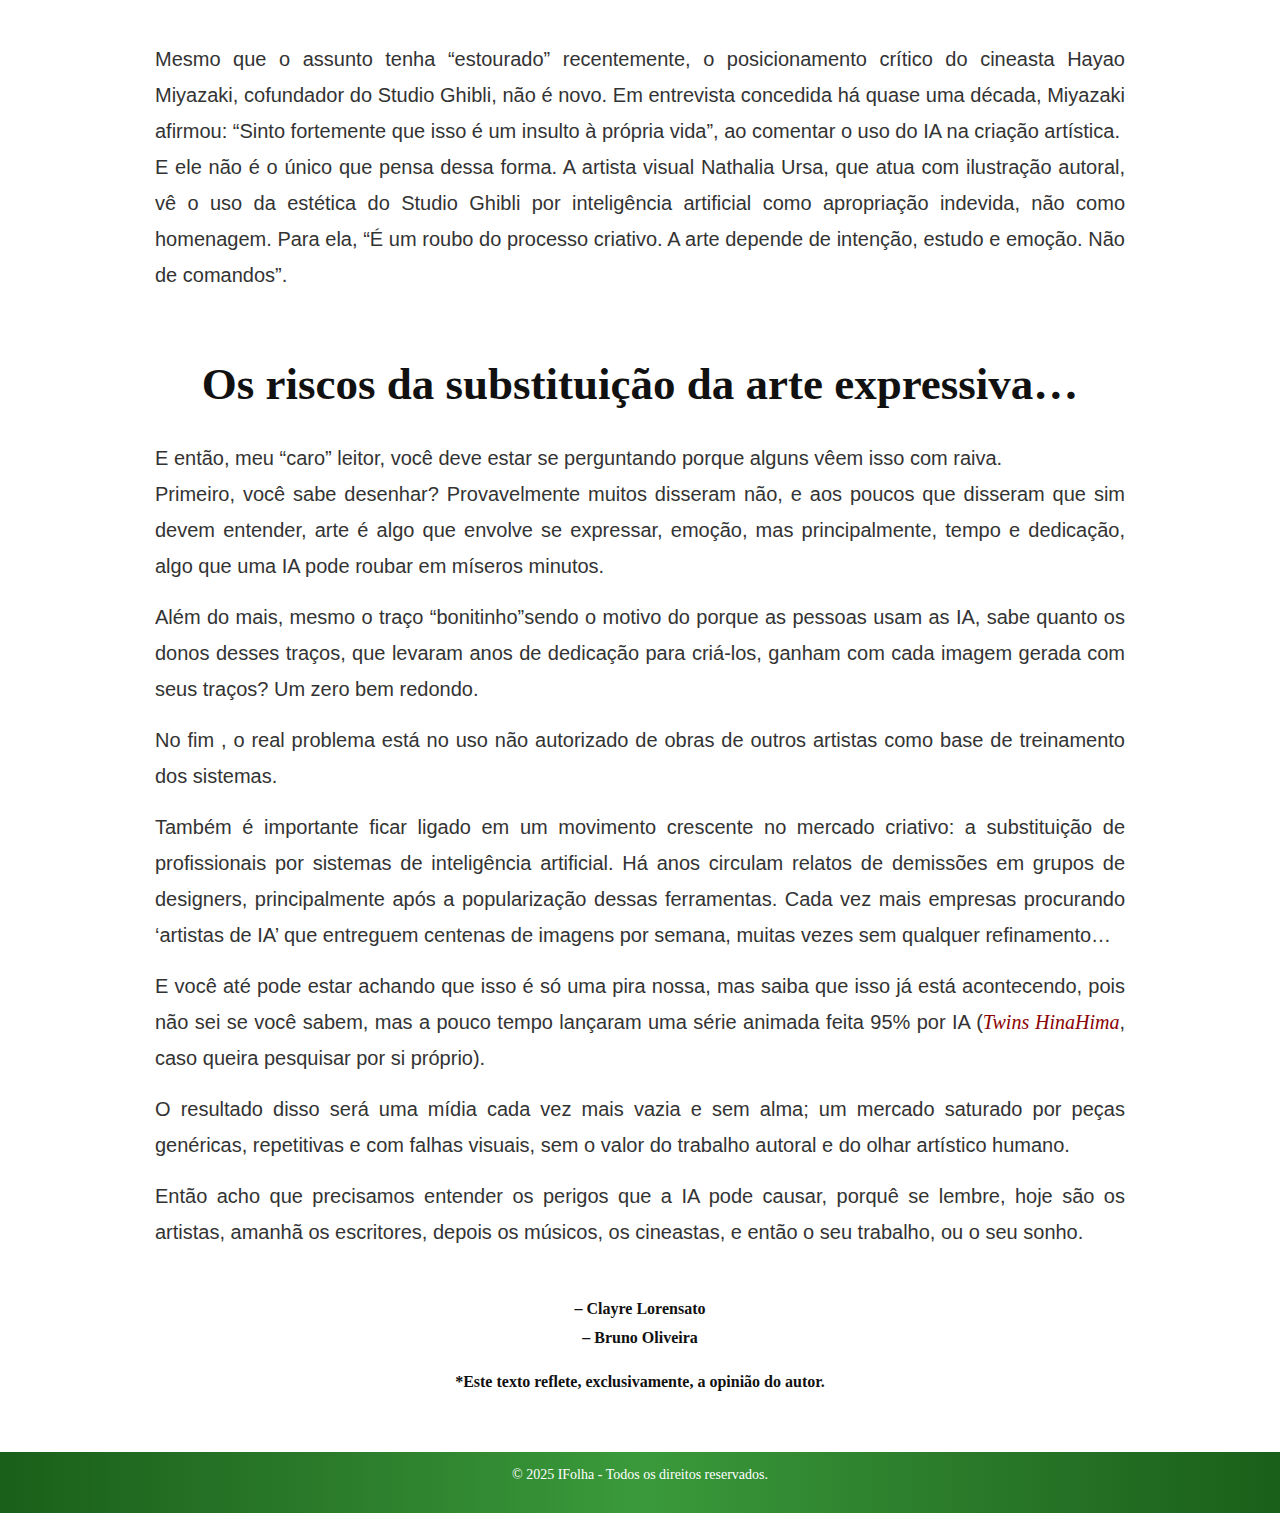
<file: ifolha css/opiniao.html>
<!DOCTYPE html>
<html lang="pt">
<head>
    <meta charset="UTF-8">
    <meta name="viewport" content="width=device-width, initial-scale=1.0">
    <title>OpiniaoIfolha</title>
    <link rel="stylesheet" href="opiniao.css">
</head>
<body>
    <div class='cabecalho'>
        OPINIÃO
    </div>  
    <div class='seccoes'>
    <h3>
    <center>
        <table border='1'>
            <tr>
                <th><a href="index.html">Home</a></th>
                <th><a href="tirinhas.html">Tirinhas</a></th>
                <th><a href="opiniao.html">Opinião</a></th>
                <th><a href="foto.html">Foto e filmagem</a></th>
                <th><a href="olimpiadas.html">Olimpíadas</a></th>
                <th><a href="sugestoes.html">Sugestões</a></th>
                <th><a href='quemsomos.html'>Quem somos nós</a></th>
                <th><a href='curiosidades.html'>Curiosidades</a></th>
            </tr>
        </table>
    </center>
    </div>

    <!-- ===================== -->
    <!-- ARTIGO CLAYRE -->
    <!-- ===================== -->
    <div class="manchete"><h2>Dinheiro fácil é? - A problemática dos jogos de azar online </h2></div>
    <div class="autora"><h4>Escrito por Clayre Lorensato</h4></div>
    <div class="atualizado"><h4>09 de Julho de 2025 - 09:00 (Atualizado às 19:30, em 24 de Junho de 2025)</h4></div>
    <img src="tigre.png" alt="tigrinho" class="tigrinho">
    <div class="legenda"><h4>Legenda: O casino online mais famoso - jogo do tigrinho<p>Foto: Shutterstock</p></h4></div>

    <div class="texto1">
        Já que fui escalado para a coluna de opinião, e tenho esse espaço para comentar sobre assuntos variados, queria escrever sobre um tema que tem se tornado um pesadelo para muitas pessoas e famílias, e que sinceramente tem me irritado. Os chamados jogos de azar on-line.
        <p>Com suas promessas de dinheiro fácil e rápido, anúncios exageradamente coloridos, e pessoas que parecem se desligar do mundo para acreditar em tudo sem sequer se questionar se tudo é realmente tão fácil assim.</p>
        <p>Será mesmo que como na música: <span class="solteira">Mãe Solteira - GR6 Explode</span> o “ Tigrin já não dá prejuízo” ? É o que vamos ver.</p>
    </div>

    <div class="manchete2"><h2>Afinal, o que são jogos de azar?  -  Qual o problema deles?</h2></div>
    <div class="texto2">
        Se você costuma usar as redes sociais com frequência, em especial o Instagram e o Tik tok, já deve ter esbarrado em alguma propaganda do Fortune Tiger, mais conhecido como Tigrinho. Que é uma plataforma desenvolvida pela empresa PG Soft, com sede em Malta, que chama apostadores com uma promessa descarada de ganhos rápidos e um desenho de jogo similar a de um caça-níquel. O jogador tenta combinar três figuras iguais em três fileiras para receber prêmios em dinheiro. A quantia é determinada pelos símbolos que aparecem na tela.
        <p>Esse jogo tem se espalhado como uma praga, principalmente, por conta dos influencers digitais que indicam, promovem e divulgam. Ostentando riquezas e convidando para apostar no jogo para obter vantagens rápidas, ou até garantir uma vida de luxo.</p>
        <p>Mas se você tem um pouquinho de senso crítico, deve ter desconfiado que não é bem assim que funciona.</p>
        <p>Infelizmente, nem todo mundo tem esse senso. Algumas pessoas inclusive começam a apostar por confiar de olhos fechados em seus influencers preferidos.</p>
        <p>Sério? Não vejo problema em gostar dos conteúdos que uma certa pessoa produz mas, acredito que quando o influencer realmente se importa com seus seguidores, não estaria divulgando isso.</p>
        <p>Por isso situações como: “Perdi mais de 10 mil, e ainda tenho um boleto de 3.600 pra pagar” e “Acabei de contrair dívidas para investir no jogo” são muito comuns quando se trata desse assunto.</p>
        <p>Mas todos sabemos que golpes sempre existiram.</p>
        <p>Então até aqui não temos nada de novo, né? Só que com a internet as fraudes tomaram novas formas, cores, movimento e atratividade, e todos nós sabemos que tempo excessivo em frente a uma tela + jogos de azar = Problemas.</p>
        <p>Não acredita? É só dar uma olhada nos noticiários, para constar a enxurrada deles causada pelo “inofensivo” joguinho. Crianças e jovens que roubam familiares para apostar, pessoas que apostam tudo o que têm, inúmeros viciados…..e é só ladeira abaixo.</p>
    </div>

    <div class="manchete3"><h2>“Mas eu não caio nessa.” Será?</h2></div>
    <div class="texto3">
        <p>E depois de todo esse meu texto, você deve estar pensando:_ “Ah mas eu nunca vou cair em coisas assim.” Porém muitos são os fatores que levam cada um de nós a não resistir a tentação: precisar de dinheiro, promessa de dinheiro rápido, prazer momentâneo, levar vantagem, não admitir que está perdendo.</p>
        <p>Crianças, adolescentes e adultos – todos estão caindo neste vício sim. Então, antes de dizer que é só o outro, olhe para você e sua família. Te garanto que na sua família já existe pelo menos 1 pessoa que joga on-line. Seja Tigrinho, Pinguim, Plataformas Chinesas, Bet. O fato é que o risco financeiro, emocional e de vida é real, ainda que pareça virtual.</p>
        <p>Além de nos mantermos “vacinados” contra as fake news (estando bem informados), é bom sempre questionar as informações que vemos na “Net”.</p>
        <p>Por fim, quando digo prevenir e questionar, não quero desestimular o uso das redes sociais, mas sim, “virar uma chavinha” dentro de suas mentes e fazer com que esse uso seja cada vez mais responsável.</p>
        <p>Bora diminuir esse tanto de notícia ruim e construir um ambiente virtual mais saudável?</p>
    </div>

    <div class="encerramento"><h4>– Clayre Lorensato<p>*Este texto reflete, exclusivamente, a opinião do autor.</p></h4></div>

    <!-- ===================== -->
    <!-- ARTIGO BRUNO -->
    <!-- ===================== -->
    <div class="manchetebruno1"><h2>Por que o gosto musical das pessoas parece tão vazio/ruim.</h2></div>
    <div class="autor"><h4>Escrito por  Bruno Oliveira <p>13 de Junho de 2025-15:12 (Atualizado às 21:27, em 26 de Junho de 2025)</p></h4></div>
    <img src="spotfiy.png" alt="spotify" class="spotify">
    <div class="legenda2"><h4>Foto: Elicit Magazine</h4></div>

    <div class="texto1bruno">
        <p>Olá a todos, espero que estejam tendo um bom dia, boa tarde e boa noite.</p>
        <p>Só queria primeiramente agradecer por esse espaço que me foi concedido para expressar minha opinião.</p>
        <p>O tema como podem ter visto, é bem simplório na verdade:</p>
        <p>“Por que as pessoas escutam músicas tão sem sentido, vazias e sem personalidade? E, muitas vezes, ruins.”</p>
    </div>

    <div class="manchetebruno2"><h2>Porque eu acho tão morto?</h2></div>
    <div class="texto2bruno">
        <p>Pois bem, vamos começar, você provavelmente discorda da minha afirmação, e deve estar pensando em algo como: “Aff, claro que não né, meu gosto musical é ótimo” ou “Ata, meu gosto musical é ruim e sem personalidade. enquanto o seu é ótimo? me poupe né” talvez você até esteja certo, e eu nem deveria estar generalizando, mas eu vou de qualquer forma dessa vez.</p>
        <p>Agora, porque eu afirmo isso? Simples, pelas músicas que muitas vezes já são ruins, e de tanto serem repetidas pioram e ficam super saturadas, e o problema é que elas estão espalhadas pelas ruas e internet. E isso definitivamente já está tirando completamente minha paciência, e sabe o pior? é que definitivamente, não são poucas.</p>
    </div>

    <div class="manchetebruno3"><h2>Minha pequena e sincera amostra</h2></div>
    <div class="texto3bruno">
        A certo tempo já venho percebendo que muitas (serio, gente pra caramba) começaram a ouvir “músicas” sem significado algum ou mensagens simplesmente horríveis. E você até pode achar que eu tô brincando, mas não estou nem um pouco, e vou pegar aqui alguns exemplos dessas…”músicas”:
        <p>A música <span class="musica">tung tung sahur nela”</span> do canal Leone, que encontrasse com 2,8 milhões de visualizações.</p>
        <p>A música <span class="musica">“Deixa eu ver se tá lisinha”</span> do canal Funk bolado que se encontra com 1 milhão de visualizações.</p>
        <p>E por fim, a música <span class="musica">“Toma Karen toma”</span> do canal Bomba hits e que possui surpreendentes 2,8 milhões de visualizações.</p>
        <p>E bem, você até pode dizer que elas só não se encaixam no meu gosto… mas eu sinceramente vou ter que falar, que você não sabe escutar ou mesmo apreciar música e o significado que elas querem passar. Essas e muitas outras músicas por aí, não tem nada de profundo ou qualquer mensagem por mais rasa que seja, são somente melodias e que mais se assemelham a pornografia auditiva.</p>
        <p>E enquanto elas ganham tantas visualizações, outras músicas ficam em um pequeno limbo. E pensando nisso vou até listar algumas recomendações para finalizar.</p>
        <p>A primeira música que me vem à cabeça é a música <span class="musica">“Além das sombras”</span> do canal Hayato Oficial, que só tem 10 mil visualizações.</p>
        <p>Logo em seguida penso na música <span class="musica">“História para caçadores “</span> do canal Kamaitachi que até tem um número decente ele visualizações, no caso sendo 390 mil.</p>
        <p>E por último, a música <span class="musica">“Tem que ter fé”</span> do canal Fabio brazza, que somente possui 3,6 mil visualizações.</p>
    </div>

    <div class="encerramento2"><h3>Bem, espero que você talvez repense um pouco antes de escutar música, porque lembre, música é arte e deve ser apreciada com o devido mérito dado a ela, não somente pra ser viciante e momentânea, ela é para ser eterna.</h3></div>
    <div class="despedida"><h4>– Bruno Oliveira</h4></div>

    <!-- ===================== -->
    <!-- ARTIGO IA (CLAYRE E BRUNO) -->
    <!-- ===================== -->
    <div class='parte2'>Edição 2 Do Jornal</div>
    <div class="manchetebruno1"><h2>É só um desenho, qual o problema? - O porquê da discussão das imagens de IA</h2></div>
    <div class="autor"><h4>Escrito por  Clayre Lorensato e Bruno Oliveira  <p>27 de Setembro de 2025 - 19:00 (Atualizado às 22:30, em 01 de Agosto de 2025)</p></h4></div>
    <img src="menina.png" alt="filtro IA" class="spotify">
    <div class="legenda2"><h4>Legenda: Famoso filtro do “Studio Ghibli” - feito por IA generativa<p>Foto: Shutterstock</p></h4></div>

    <div class="textoIA">
        <p>Imagens como essa acima tem circulado por todas as redes sociais. Nos últimos anos/meses, esta têm se tornado uma das aplicações mais populares da inteligência artificial generativa – filtros que transformam fotos comuns em ilustrações inspiradas em traços famosos de grandes estúdios de animação como Pixar, Maurício de Sousa e Studio Ghibli.</p>
        <p>Essa “moda” atraiu milhões de usuários para esse tipo de IA. E é justamente por isso, que esse assunto têm levantado discussões mais amplas incluindo autoria, criatividade, ética e limites entre o humano e o artificial. Nessa coluna vamos falar um pouco sobre essas questões</p>
    </div>

    <div class="manchetebruno2"><h2>Mas a IA é só uma ferramenta né?  -  Qual o problema de usá-la?</h2></div>
    <div class="textoIA">
        Que a Inteligência artificial (IA) se infiltrou em todos os cantos das nossas vidas todo mundo sabe. Ela chegou quebrando tudo, afetando áreas desde a saúde ao entretenimento. E isso está sacudindo a indústria criativa. A IA não está só “mostrando que pode ser útil”; ela está participando ativamente, “criando” obras de artes, “compondo” músicas e até “escrevendo” livros.
        <p>Porque colocamos aspas em criar, compor ou até mesmo escrever? </p>
        <p>Simples, a IA não tira as coisas do céu, ela trabalha com um banco de dados. Sendo assim ela não “Cria” nada, por que não possui criatividade; tudo que ela faz é montar uma espécie de mosaico com várias informações que ela já recebeu antes.</p>
        <p>“Ah mas é uma IA, é só por diversão”, bem a indústria talvez não veja assim. Considera a AIVA como exemplo, ela é uma “compositora” musical de IA que está criando várias músicas que soam como nossas vozes e emoções — ou então uma obra de arte chamada “Portrait of edmond de Belamy”, criada por IA e vendida por US$432.500</p>
    </div>

    <img src="quadro.png" alt="obra IA" class="spotify">
    <div class="textoIA">
		A IA é como um artista supereficiente que nunca dorme ou tem um bloqueio criativo, desenvolvendo constantemente novas ideias.
        <p>Quer um caso nacional? Em 2023 o artista Vicente Pessoa resolveu tirar com a cara da banca avaliativa da 65ª edição do Prêmio Jabuti, e provar que uma arte de IA seria capaz de se classificar na competição.</p>
        <p>A obra Frankenstein, fruto de arte generativa com a utilização do programa Midjourney, foi coroada entre os semifinalistas, mas em 18/10/23, a CBL (Câmara Brasileira do Livro) anunciou a sua desclassificação, pelo fato da ilustração ter sido feita com ajuda do software Midjourney.</p>
    </div>      

    <div class="manchetebruno3"><h2>“Tá, mas eu uso o traço como homenagem” E os artistas concordam com isso?</h2></div>
    <div class="textoIA">
        Mesmo que o assunto tenha “estourado” recentemente, o posicionamento crítico do cineasta Hayao Miyazaki, cofundador do Studio Ghibli, não é novo. Em entrevista concedida há quase uma década, Miyazaki afirmou: “Sinto fortemente que isso é um insulto à própria vida”, ao comentar o uso do IA na criação artística.
        <p>E ele não é o único que pensa dessa forma. A artista visual Nathalia Ursa, que atua com ilustração autoral, vê o uso da estética do Studio Ghibli por inteligência artificial como apropriação indevida, não como homenagem. Para ela, “É um roubo do processo criativo. A arte depende de intenção, estudo e emoção. Não de comandos”.</p>
    </div>

    <div class="manchetebruno3"><h2>Os riscos da substituição da arte expressiva…</h2></div>  
    <div class="textoIA">
        E então, meu “caro” leitor, você deve estar se perguntando porque alguns vêem isso com raiva.
        <p>Primeiro, você sabe desenhar? Provavelmente muitos disseram não, e aos poucos que disseram que sim devem entender, arte é algo que envolve se expressar, emoção, mas principalmente, tempo e dedicação, algo que uma IA pode roubar em míseros minutos.</p>
        <p>Além do mais, mesmo o traço “bonitinho”sendo o motivo do porque as pessoas usam as IA, sabe quanto os donos desses traços, que levaram anos de dedicação para criá-los, ganham com cada imagem gerada com seus traços? Um zero bem redondo.</p>
        <p>No fim , o real problema está no uso não autorizado de obras de outros artistas como base de treinamento dos sistemas.</p>
        <p>Também é importante ficar ligado em um movimento crescente no mercado criativo: a substituição de profissionais por sistemas de inteligência artificial. Há anos circulam relatos de demissões em grupos de designers, principalmente após a popularização dessas ferramentas. Cada vez mais empresas procurando ‘artistas de IA’ que entreguem centenas de imagens por semana, muitas vezes sem qualquer refinamento…</p>
        <p>E você até pode estar achando que isso é só uma pira nossa, mas saiba que isso já está acontecendo, pois não sei se você sabem, mas a pouco tempo lançaram uma série animada feita 95% por IA (<span class="musica">Twins HinaHima</span>, caso queira pesquisar por si próprio).</p>
        <p>O resultado disso será uma mídia cada vez mais vazia e sem alma; um mercado saturado por peças genéricas, repetitivas e com falhas visuais, sem o valor do trabalho autoral e do olhar artístico humano.</p>
        <p>Então acho que precisamos entender os perigos que a IA pode causar, porquê se lembre, hoje são os artistas, amanhã os escritores, depois os músicos, os cineastas, e então o seu trabalho, ou o seu sonho.</p>
    </div>

    <div class="encerramento">
        <h4><b>– Clayre Lorensato</b><p><b>– Bruno Oliveira</b></p>
        <p>*Este texto reflete, exclusivamente, a opinião do autor.</p></h4>
    </div>

    <div class="rodape">
        <p>&copy; 2025 IFolha - Todos os direitos reservados.</p>
    </div>
</body>
</html>
</file>
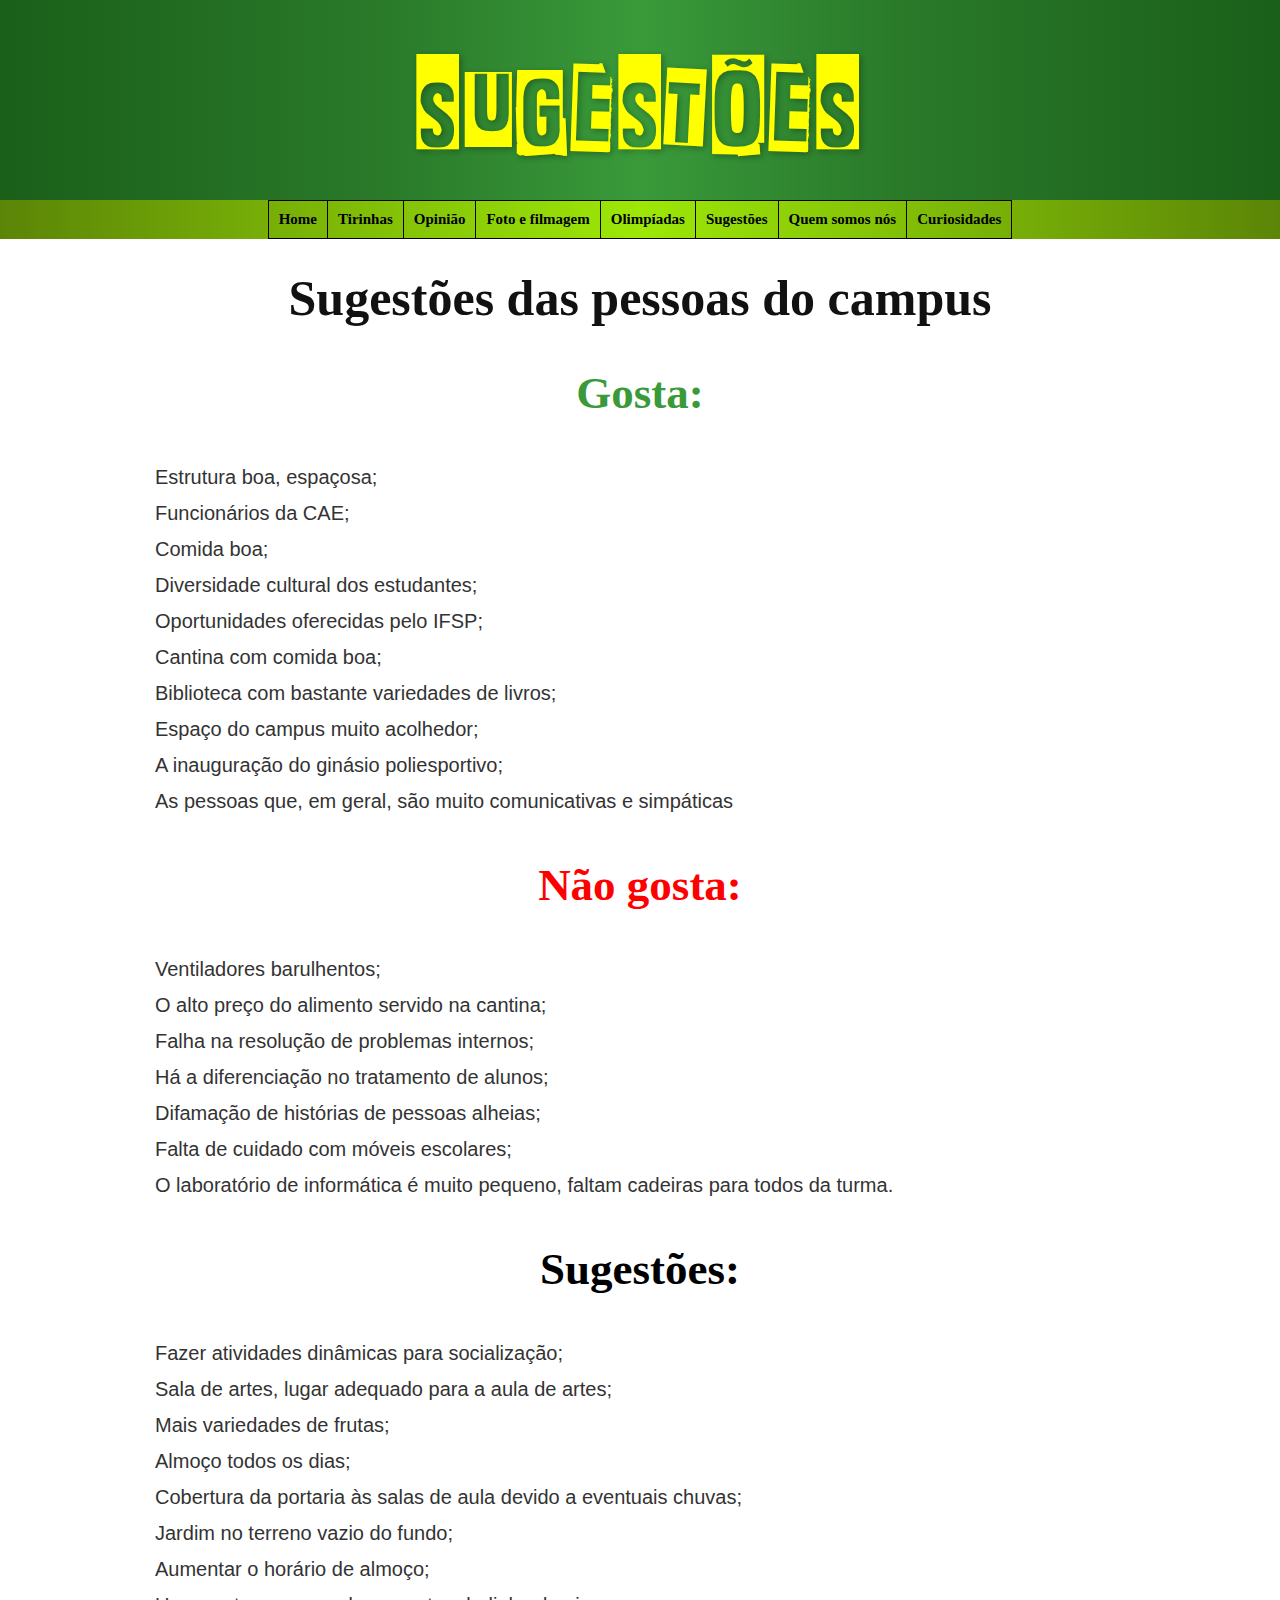
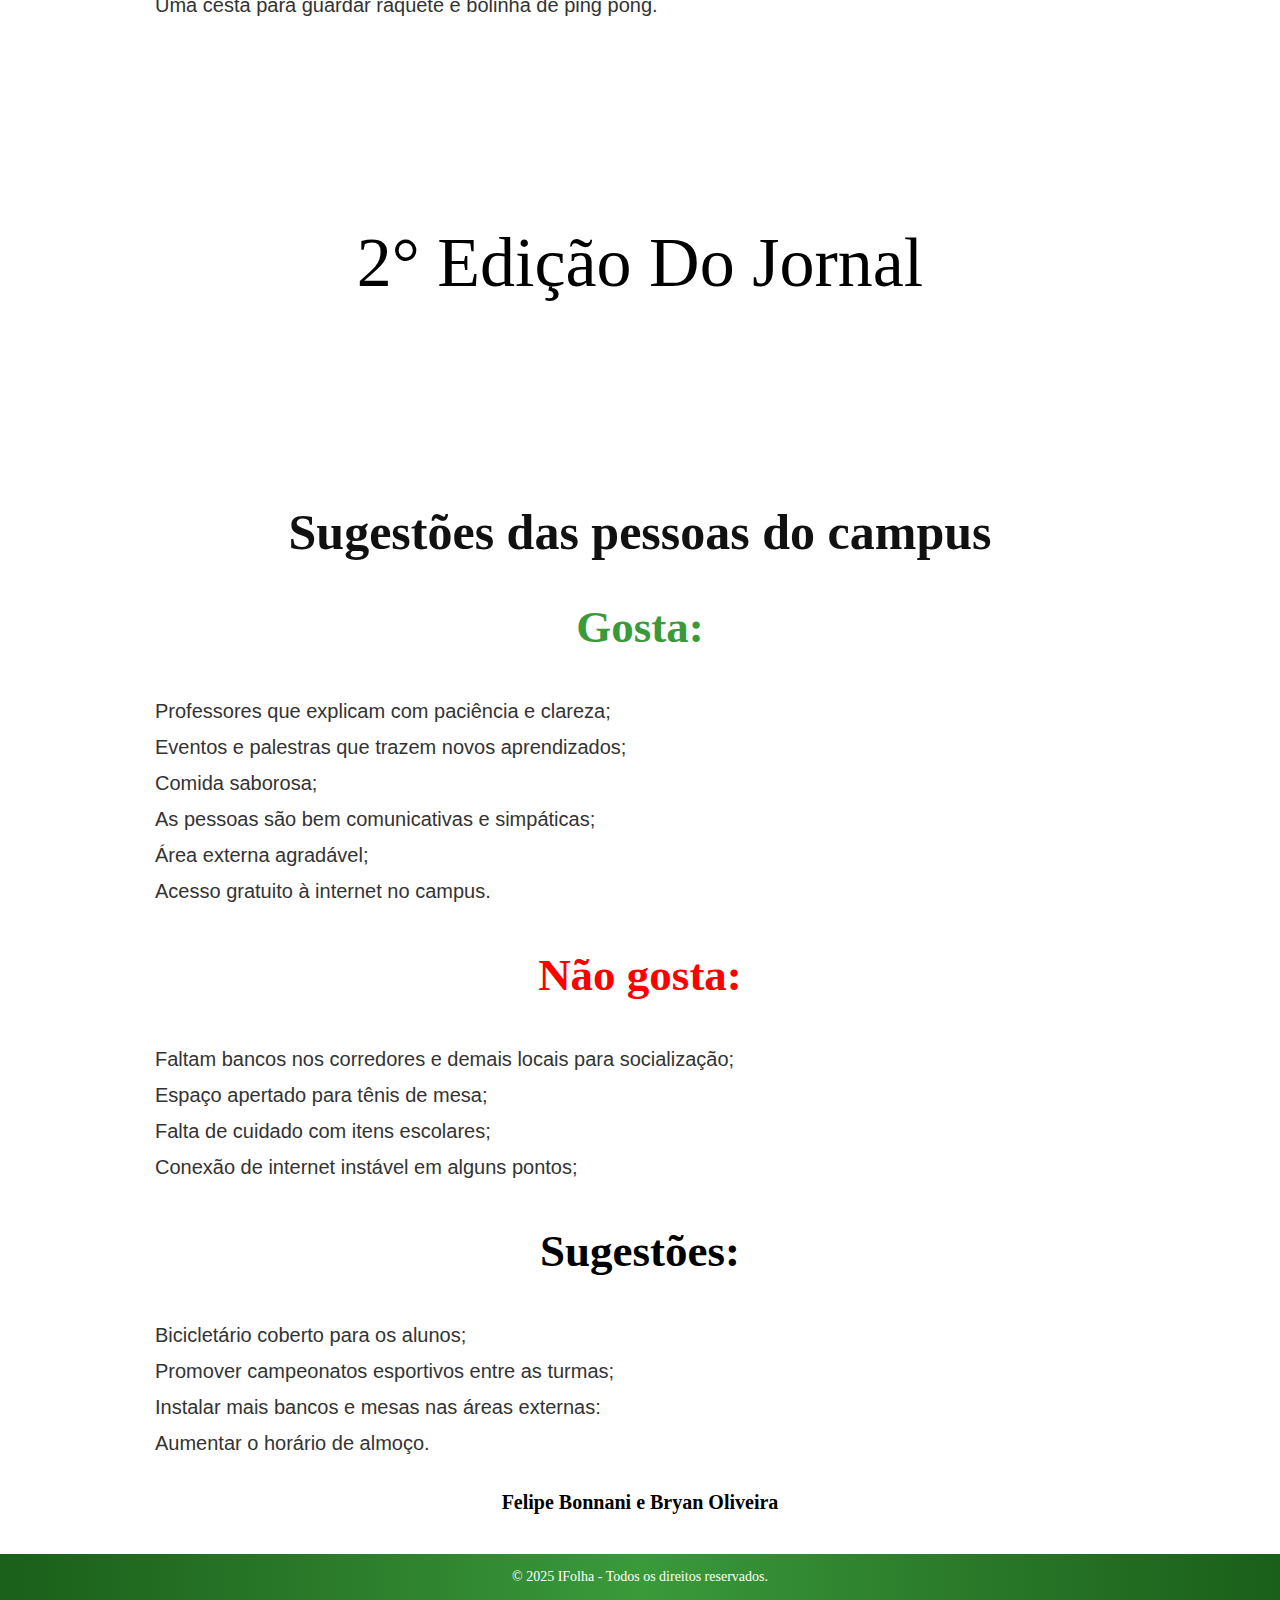
<file: ifolha css/sugestoes.html>
<!DOCTYPE html>
	<html lang="pt">
	<link rel="stylesheet"    href="sugestoes.css">
		<head>
			<meta charset="UTF-8">
				<title>SugestoesIfolha</title>
		</head>
		<body>
			<div class='cabecalho'>
				SUGESTÕES
			</div>	
			<div class='seccoes'>
			<h3>
			<center>
				<table border='1'>
					<tr>
						<th><a href="index.html">Home</a></th>
                    	<th><a href="tirinhas.html">Tirinhas</a></th>
                    	<th><a href="opiniao.html">Opinião</a></th>
                    	<th><a href="foto.html">Foto e filmagem</a></th>
                    	<th><a href="olimpiadas.html">Olimpíadas</a></th>
                    	<th><a href="sugestoes.html">Sugestões</a></th>
                    	<th><a href='quemsomos.html'>Quem somos nós</a></th>
                    	<th><a href='curiosidades.html'>Curiosidades</a></th>
				</tr>
			</table>
		</center>
		</div>
			<h2>Sugestões das pessoas do campus</h2>
			<div class="manchete">Gosta:</div>
										<div class="texto1">Estrutura boa, espaçosa;
											<br>Funcionários da CAE; 
											<br>Comida boa; 
											<br>Diversidade cultural dos estudantes; 
											<br>Oportunidades oferecidas pelo IFSP;
											<br>Cantina com comida boa;
											<br>Biblioteca com bastante variedades de livros;
											<br>Espaço do campus muito acolhedor;
											<br>A inauguração do ginásio poliesportivo;
											<br>As pessoas que, em geral, são muito comunicativas e simpáticas</div>
			<div class="manchete2">Não gosta:</div>
			<div class="texto2">Ventiladores barulhentos; 
								<br>O alto preço do alimento servido na cantina; 
								<br>Falha na resolução de problemas internos; 
								<br>Há a diferenciação no tratamento de alunos;
								<br>Difamação de histórias de pessoas alheias;
								<br>Falta de cuidado com móveis escolares;
								<br>O laboratório de informática é muito pequeno, faltam cadeiras para todos da turma.</div>
			<div class="manchete3">Sugestões:</div>
			<div class="texto3">Fazer atividades dinâmicas para socialização;
							<br>Sala de artes, lugar adequado para a aula de artes;
							<br>Mais variedades de frutas;
							<br>Almoço todos os dias;
							<br>Cobertura da portaria às salas de aula devido a eventuais chuvas;
							<br>Jardim no terreno vazio do fundo;
							<br>Aumentar o horário de almoço;
							<br>Uma cesta para guardar raquete e bolinha de ping pong.</div>
			<div class='parte2'>2° Edição Do Jornal</div>
			<h2>Sugestões das pessoas do campus</h2>
			<div class="manchete">Gosta:</div>
										<div class="texto1">Professores que explicam com paciência e clareza; 
											<br>Eventos e palestras que trazem novos aprendizados; 
											<br>Comida saborosa; 
											<br>As pessoas são bem comunicativas e simpáticas;
											<br>Área externa agradável;
											<br>Acesso gratuito à internet no campus.</div>
			<div class="manchete2">Não gosta:</div>
			<div class="texto2">Faltam bancos nos corredores e demais locais para socialização;
							<br>Espaço apertado para tênis de mesa;
							<br>Falta de cuidado com itens escolares;
							<br>Conexão de internet instável em alguns pontos;</div>
			<div class="manchete3">Sugestões:</div>
			<div class="texto3">Bicicletário coberto para os alunos;
						<br>Promover campeonatos esportivos entre as turmas;
						<br>Instalar mais bancos e mesas nas áreas externas:
						<br>Aumentar o horário de almoço.</div>

			<h4>Felipe Bonnani e Bryan Oliveira</h4>
	</body>
	<div class="rodape">
    <p>&copy; 2025 IFolha - Todos os direitos reservados.</p>
    </div>
</html>
</file>
<file: ifolha css/foto.css>
@font-face{
	font-family:'IFOLHA TITULO';
	font-style: normal;
	font-weight: normal;
	src: local('IFOLHA FONTE'), url('fontes/23-seconds-to-midnight.woff'), format('woff');
}
* {
    margin: 0;
    padding: 0;
    box-sizing: border-box;
}

body {
    font-family: "Times New Roman", Georgia, serif;
    line-height: 1.6;
}
h2 {
    font-family: "Times New Roman", Georgia, serif;
	font-weight: bold;
	color: #111;
}
p {
    font-family: Arial, Helvetica, sans-serif;
	line-height: 1.8;           
	text-align: justify;        
	font-size: 25px;
	color: #333;                
	margin: 30px auto;          
	max-width: 1000px;           
	padding: 0 15px;  
}
.cabecalho {
    display: flex;
    align-items: center;  
    justify-content: center;
	padding: 20px 0 0 0;
    background: linear-gradient(to right, #1a5f1a 0%, #2a7a2a 30%, #3a9a3a 50%, #2a7a2a 70%, #1a5f1a 100%);
    text-align: center;
    box-shadow: 0 4px 6px rgba(0,0,0,0.3);
	height: 200px;
	overflow: hidden;
	font-size: 100px;
	font-family: 'IFOLHA TITULO';
	text-shadow: 2px 2px 6px rgba(0,0,0,0.3);
	letter-spacing: 4px;
	color: yellow;
}

.seccoes {
    background: linear-gradient(to right, #5B8507 0%, #9DE807 50%, #5B8507 100%);
    margin-top: 0;
}

table {
    border-collapse: collapse;
    border-radius: 10px;
    margin: 0 auto;
}

th {
    font-size: 15px;
    text-align: center;
    padding: 10px;
    border: 1.5px solid Black;
    border-radius: 10px;
}

a {
    text-decoration: none;
    color: Black;
}

.fotos {
    max-width: 500px;
    margin: 40px auto;
    text-align: center;
}

.fotos img {
    width: 100%;
    max-width: 500px;
    border-radius: 8px;
    box-shadow: 0 4px 8px rgba(0,0,0,0.2);
    display: block;
    margin: 0 auto;
}

.fotos h2 {
    margin-top: 20px;
    font-size: 24px;
}

.fotos p {
    margin-top: 10px;
    font-size: 16px;
}
.nomes {
    text-align: center;
    font-size: 22px;
    color: #333;
    font-family: Arial, Helvetica, sans-serif;
    margin: 40px auto;
}

@media (max-width: 768px) {
    th {
        padding: 8px 5px;
        font-size: 13px;
    }
    
    .fotos h2 {
        font-size: 20px;
    }
}

@media (max-width: 480px) {
    th {
        padding: 5px 3px;
        font-size: 11px;
    }
    
    .logotipo img {
        height: 90px;
        width: 90px;
    }
    
    .cabecalho {
        height: 150px;
    }
    
    .logotipo {
        top: -15%;
    }
}
.rodape {
    background: linear-gradient(to right, #1a5f1a, #2a7a2a, #3a9a3a, #2a7a2a, #1a5f1a);
    color: white;
    text-align: center;
    padding: 15px 10px;
    margin-top: 40px;
    font-size: 14px;
}
.parte2 {
    margin-top: 150px;
    font-size: 70px;
    text-align: center;
    margin-bottom: 10px;
}
.rodape p {
    font-size: 14px;
    margin: 0 auto;
    padding: 0;
    color: white;
    text-align: center ;
    line-height: 1.4;
    font-family: Arial, sans-serif;
    max-width: none;
    width: 100%;
}
</file>
<file: ifolha css/olimpiadas.css>
@font-face{
	font-family:'IFOLHA TITULO';
	font-style: normal;
	font-weight: normal;
	src: local('IFOLHA FONTE'), url('fontes/23-seconds-to-midnight.woff'), format('woff');
}
* {
	margin: 0;
	padding: 0;
	box-sizing: border-box;
	overflow-x: hidden;
}
.cabecalho{
	display: flex;
    align-items: center;  
    justify-content: center;
	padding: 20px 0 0 0;
    background: linear-gradient(to right, #1a5f1a 0%, #2a7a2a 30%, #3a9a3a 50%, #2a7a2a 70%, #1a5f1a 100%);
    text-align: center;
    box-shadow: 0 4px 6px rgba(0,0,0,0.3);
	height: 200px;
	overflow: hidden;
	font-size: 100px;
	font-family: 'IFOLHA TITULO';
	text-shadow: 2px 2px 6px rgba(0,0,0,0.3);
	letter-spacing: 4px;
	color: yellow;
}

.seccoes {
	background: linear-gradient(to right, #5B8507 0%, #9DE807 50%, #5B8507 100%);
	margin-top: 0;
}
table{
	border-collapse: collapse;
	border-radius: 10px;
}
th {
	font-size: 15px;
	text-align: center;
	padding: 10px;
	border: 1.5px solid Black;
	border-radius: 10px;
}
a {
	text-decoration: white;
	color: Black;	
}
h2{
	text-align: center;
	font-size: 50px;
	margin: 20px auto;
	font-family: "Times New Roman", Georgia, serif;
	font-weight: bold;
	color: #111;
}
h4 {
	text-align: center;
	font-family: "Segoe Script", "Brush Script MT", cursive;
	font-size: 20px;
	color: #111;
	font-style: italic;
}
.matematica {
	position: relative;
	left: 50%;
	transform: translateX(-50%);
	width: 50%;
	margin-top: 30px;
}
.manchete1 {
	text-align: center;
	font-size: 35px;
	margin: 40px auto;
	font-family: "Times New Roman", Georgia, serif;
	font-weight: bold;
	color: #111;
}
.texto1 {
	text-align: center;
	font-size: 20px;
	margin: 40px auto;
	max-width: 60%;
	text-align: justify;
	font-family: Arial, Helvetica, sans-serif;
	line-height: 1.8;           
	text-align: justify;        
	color: #333;                
	margin: 30px auto;          
	max-width: 1000px;           
	padding: 0 15px;
}
.manchete2 {
	text-align: center;
	font-size: 35px;
	margin: 40px auto;
	font-family: "Times New Roman", Georgia, serif;
	font-weight: bold;
	color: #111;
}
.manchete3{
	text-align: center;
	font-size: 35px;
	margin: 40px auto;
	font-family: "Times New Roman", Georgia, serif;
	font-weight: bold;
	color: #111;
}
.texto2 {
	text-align: center;
	font-size: 20px;
	margin: 40px auto;
	max-width: 60%;
	text-align: justify;
	font-family: Arial, Helvetica, sans-serif;
	line-height: 1.8;           
	text-align: justify;        
	color: #333;                
	margin: 30px auto;          
	max-width: 1000px;           
	padding: 0 15px;
}
ul {
	text-align: center;
	font-size: 25px;
	margin: 40px auto;
	max-width: 60%;
	list-style-type: circle;
	text-align: justify;
	font-family: Arial, Helvetica, sans-serif;
	line-height: 1.8;                  
	color: #333; 
}
.legenda {
	text-align: center;
}
.parte2 {
    margin-top: 150px;
    font-size: 70px;
    text-align: center;
    margin-bottom: 10px;
}
.rodape {
    background: linear-gradient(to right, #1a5f1a, #2a7a2a, #3a9a3a, #2a7a2a, #1a5f1a);
    color: white;
    text-align: center;
    padding: 15px 10px;
    margin-top: 40px;
    font-size: 14px;
}
</file>
<file: ifolha css/opiniao.css>
@font-face{
	font-family:'IFOLHA TITULO';
	font-style: normal;
	font-weight: normal;
	src: local('IFOLHA FONTE'), url('fontes/23-seconds-to-midnight.woff'), format('woff');
}
* {
	margin: 0;
	padding: 0;
	box-sizing: border-box;
	overflow-x: hidden;
}
h1, h2, h3, h4,
.manchete, .manchete2, .manchete3,
.manchetebruno1, .manchetebruno2, .manchetebruno3 {
	font-family: "Times New Roman", Georgia, serif;
	font-weight: bold;
	color: #111;
}

.texto1, .texto2, .texto3,
.texto1bruno, .texto2bruno, .texto3bruno,
.textoIA,
.encerramento, .encerramento2 {
	font-family: Arial, Helvetica, sans-serif;
	line-height: 1.8;           
	text-align: justify;        
	font-size: 20px;
	color: #333;                
	margin: 30px auto;          
	max-width: 1000px;           
	padding: 0 15px;            
}
p {
    margin-bottom: 15px; 
}
.destaque, .musica, .solteira, .nome {
	font-family: "Segoe Script", "Brush Script MT", cursive;
	font-size: 20px;
	color: darkred;
	font-style: italic;
}
h1 {
	font-size: 110px;
	color: #E6E6E6;
	position: absolute;
	left: 50%;
	top: 20px;
	transform: translateX(-50%);
}

.cabecalho {
	display: flex;
    align-items: center;  
    justify-content: center;
	padding: 20px 0 0 0;
    background: linear-gradient(to right, #1a5f1a 0%, #2a7a2a 30%, #3a9a3a 50%, #2a7a2a 70%, #1a5f1a 100%);
    text-align: center;
    box-shadow: 0 4px 6px rgba(0,0,0,0.3);
	height: 200px;
	overflow: hidden;
	font-size: 100px;
	font-family: 'IFOLHA TITULO';
	text-shadow: 2px 2px 6px rgba(0,0,0,0.3);
	letter-spacing: 4px;
	color: yellow;
}

.seccoes {
	background: linear-gradient(to right, #5B8507 0%, #9DE807 50%, #5B8507 100%);
	margin-top: 0;
}

table {
	border-collapse: collapse;
	border-radius: 10px;
	margin: 0 auto;
}

th {
	font-size: 15px;
	text-align: center;
	padding: 10px;
	border: 1.5px solid Black;
	border-radius: 10px;
}

a {
	text-decoration: none;
	color: Black;	
}

/* ===================== */
/* ARTIGO - CLAYRE */
/* ===================== */

.manchete {
	text-align: center;
	font-size: 30px;
	margin: 50px auto;
	max-width: 60%;
	margin-bottom: 0;
}

.autora {
	text-align: center;
	margin-top: 15px;
}

.atualizado {
	text-align: center;
	margin-top: 5px;
}

.tigrinho {
	position: relative;
	left: 50%;
	transform: translateX(-50%);
	width: 700px;
	height: 500px;
	margin-top: 30px;
}

.legenda {
	text-align: center;
	margin-top: 5px;
	font-size: 16px;
	color: #555;
}

.manchete2, .manchete3 {
	text-align: center;
	font-size: 25px;
	margin: 50px auto;
	max-width: 70%;
	margin-bottom: 0;
}

.encerramento {
	text-align: center;
	margin-top: 15px;
	font-size: 16px;
	color: #555;
}

/* ===================== */
/* ARTIGO - BRUNO */
/* ===================== */

.manchetebruno1 {
	text-align: center;
	font-size: 30px;
	margin: 50px auto;
	max-width: 80%;
	margin-bottom: 0;
	margin-top: 400px;
}

.autor {
	text-align: center;
	margin-top: 15px;
	font-size: 15px;
	color: #555;
}

.spotify {
	position: relative;
	left: 50%;
	transform: translateX(-50%);
	width: 700px;
	height: 500px;
	margin-top: 30px;
}

.legenda2 {
	text-align: center;
	margin-top: 5px;
	font-size: 16px;
	color: #555;
}

.manchetebruno2, .manchetebruno3 {
	text-align: center;
	font-size: 30px;
	margin: 50px auto;
	max-width: 80%;
	margin-bottom: 0;
}

.encerramento2 {
	font-family: Arial, Helvetica, sans-serif;
	line-height: 1.8;
	text-align: justify;    
	font-size: 18px;
	color: #333;
	margin: 30px auto;
	max-width: 800px;
	padding: 0 15px;
}

.despedida {
	text-align: center;
	margin-top: 20px;
	font-size: 16px;
	color: #555;
}

.parte2 {
	margin-top: 200px;
	font-size: 70px;
	text-align: center;
	margin-bottom: 200px;
}

.rodape {
    background: linear-gradient(to right, #1a5f1a, #2a7a2a, #3a9a3a, #2a7a2a, #1a5f1a);
    color: white;
    text-align: center;
    padding: 15px 10px;
    margin-top: 40px;
    font-size: 14px;
}
</file>
<file: ifolha css/sugestoes.css>
@font-face{
	font-family:'IFOLHA TITULO';
	font-style: normal;
	font-weight: normal;
	src: local('IFOLHA FONTE'), url('fontes/23-seconds-to-midnight.woff'), format('woff');
}
* {
	margin: 0;
	padding: 0;
	box-sizing: border-box;
	overflow-x: hidden;
}
.cabecalho{
	display: flex;
    align-items: center;  
    justify-content: center;
	padding: 20px 0 0 0;
    background: linear-gradient(to right, #1a5f1a 0%, #2a7a2a 30%, #3a9a3a 50%, #2a7a2a 70%, #1a5f1a 100%);
    text-align: center;
    box-shadow: 0 4px 6px rgba(0,0,0,0.3);
	height: 200px;
	overflow: hidden;
	font-size: 100px;
	font-family: "IFOLHA TITULO";
	text-shadow: 2px 2px 6px rgba(0,0,0,0.3);
	letter-spacing: 4px;
	color: yellow;
}

.seccoes {
	background: linear-gradient(to right, #5B8507 0%, #9DE807 50%, #5B8507 100%);
	margin-top: 0;
}
table{
	border-collapse: collapse;
	border-radius: 10px;
}
th {
	font-size: 15px;
	text-align: center;
	padding: 10px;
	border: 1.5px solid Black;
	border-radius: 10px;
}
a {
	text-decoration: white;
	color: Black;	
}
h2{
	font-size: 50px;
	text-align: center;
	margin-top: 30px;
	font-family: "Times New Roman", Georgia, serif;
	font-weight: bold;
	color: #111;
}
h4 {
	text-align: center;
	margin-top: 0px;
	font-size: 20px;
}
.manchete{
	text-align: center;
	font-size: 45px;
	margin: 40px auto;
	color: #3a9a3a;
	font-family: "Times New Roman", Georgia, serif;
	font-weight: bold;
}
.texto1{
	font-family: Arial, Helvetica, sans-serif;
	line-height: 1.8;           
	text-align: justify;        
	font-size: 20px;
	color: #333;                
	margin: 30px auto;          
	max-width: 1000px;           
	padding: 0 15px;  
}
.manchete2 {
	text-align: center;
	font-size: 45px;
	margin: 40px auto;
	color: red;
	font-family: "Times New Roman", Georgia, serif;
	font-weight: bold;
}
.texto2 {
	font-family: Arial, Helvetica, sans-serif;
	line-height: 1.8;           
	text-align: justify;        
	font-size: 20px;
	color: #333;                
	margin: 30px auto;          
	max-width: 1000px;           
	padding: 0 15px;  
}
.manchete3 {
	text-align: center;
	font-size: 45px;
	margin: 40px auto;
	color: black;
	font-family: "Times New Roman", Georgia, serif;
	font-weight: bold;
}
.texto3 {
	font-family: Arial, Helvetica, sans-serif;
	line-height: 1.8;           
	text-align: justify;        
	font-size: 20px;
	color: #333;                
	margin: 30px auto;          
	max-width: 1000px;           
	padding: 0 15px;  ;
}
.parte2 {
	margin-top: 200px;
	font-size: 70px;
	text-align: center;
	margin-bottom: 200px;
}

.rodape {
    background: linear-gradient(to right, #1a5f1a, #2a7a2a, #3a9a3a, #2a7a2a, #1a5f1a);
    color: white;
    text-align: center;
    padding: 15px 10px;
    margin-top: 40px;
    font-size: 14px;
}
</file>
